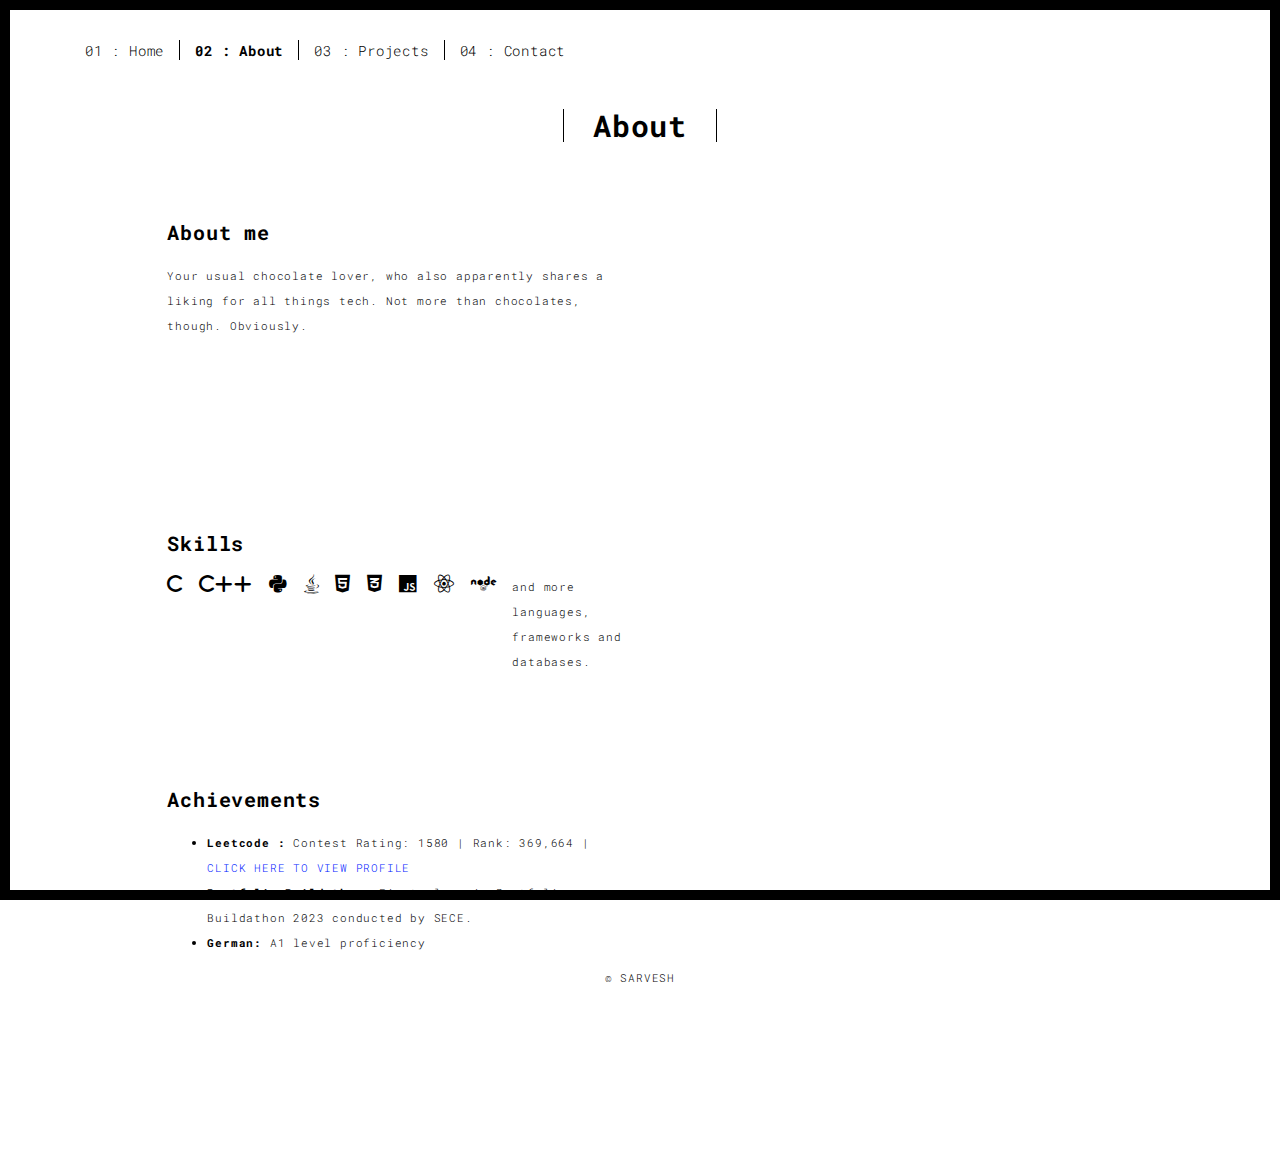
<file: about.html>
<!DOCTYPE html>
<html lang="en">
  <head>
    <meta charset="UTF-8" />
    <meta content="IE=edge" http-equiv="X-UA-Compatible" />
    <meta content="width=device-width,initial-scale=1" name="viewport" />
    <meta name="msapplication-tap-highlight" content="no" />
    <title>Porfolio | About</title>
    <link href="./main.css" rel="stylesheet" />
    <link rel="stylesheet" href="https://cdnjs.cloudflare.com/ajax/libs/font-awesome/6.2.0/css/all.min.css" />
    <link rel="icon" href="./icon.png"/>
  </head>
  <body class="">
    <div id="site-border-left"></div>
    <div id="site-border-right"></div>
    <div id="site-border-top"></div>
    <div id="site-border-bottom"></div>
    <header>
      <nav class="navbar navbar-fixed-top navbar-default">
        <div class="container">
          <button
            type="button"
            class="navbar-toggle collapsed"
            data-toggle="collapse"
            data-target="#navbar-collapse"
            aria-expanded="false"
          >
            <span class="sr-only">Toggle navigation</span>
            <span class="icon-bar"></span>
            <span class="icon-bar"></span>
            <span class="icon-bar"></span>
          </button>
          <div class="collapse navbar-collapse" id="navbar-collapse">
            <ul class="nav navbar-nav">
              <li><a href="./index.html" title="">01 : Home</a></li>
              <li><a href="./about.html" title="">02 : About</a></li>
              <li><a href="./projects.html" title="">03 : Projects</a></li>
              <li><a href="./contact.html" title="">04 : Contact</a></li>
            </ul>
          </div>
        </div>
      </nav>
    </header>
    <div class="section-container">
      <div class="container">
        <div class="row">
          <div class="col-xs-12">
            <div class="section-container-spacer text-center">
              <h1 class="h2">About</h1>
            </div>
            <div class="row">
              <div class="col-md-10 col-md-offset-1">
                <div class="row">
                  <div class="col-xs-12 col-md-6">
                    <h3>About me</h3>
                    <p>
                      Your usual chocolate lover, who also apparently shares a
                      liking for all things tech. Not more than chocolates,
                      though. Obviously.
                    </p>
                  </div>
                </div>
              </div>
            </div>
          </div>
        </div>
      </div>
    </div>
    <div class="section-container">
      <div class="container">
        <div class="row">
          <div class="col-xs-12">
            <div class="row">
              <div class="col-md-10 col-md-offset-1">
                <div class="row">
                  <div class="col-xs-12 col-md-6">
                    <h3>Skills</h3>
                    <div class="skill-icons">
                      <i class="fa-solid fa-c"></i>
                      <i class="fa-solid fa-c">++</i>
                      <i class="fa-brands fa-python"></i>
                      <i class="fa-brands fa-java"></i>
                      <i class="fa-brands fa-html5"></i>
                      <i class="fa-brands fa-css3-alt"></i>
                      <i class="fa-brands fa-js"></i>
                      <i class="fa-brands fa-react"></i>
                      <i class="fa-brands fa-node"></i>
                      <p>and more languages, frameworks and databases.</p>
                    </div>
                  </div>
                </div>
              </div>
            </div>
          </div>
      </div>
    </div>
    <div class="section-container">
      <div class="container">
        <div class="row">
          <div class="col-xs-12">
            <div class="row">
              <div class="col-md-10 col-md-offset-1">
                <div class="row">
                  <div class="col-xs-12 col-md-6">
                    <h3>Achievements</h3>
                    <div class="skill-icons">
                      <ul>
                        <li><b>Leetcode :</b> Contest Rating: 1580 | Rank: 369,664 | <br><a href="https://leetcode.com/u/sarvesh_24_/">CLICK HERE TO VIEW PROFILE</a></li>
                        <li><b>Portfolio Buildathon:</b> First place in Portfolio Buildathon 2023 conducted by SECE.</li>
                        <li><b>German:</b> A1 level proficiency </li>                      
                      </ul>
                    </div>
                  </div>
                </div>
              </div>
            </div>
          </div>
      </div>
    </div>
    <footer class="footer-container text-center">
      <div class="container">
        <div class="row">
          <div class="col-xs-12">
            <p>© SARVESH</p>
          </div>
        </div>
      </div>
    </footer>
    <script>
      document.addEventListener("DOMContentLoaded", function (event) {
        navActivePage();
      });
    </script>
    <script type="text/javascript" src="./main.js"></script>
  </body>
</html>
</file>
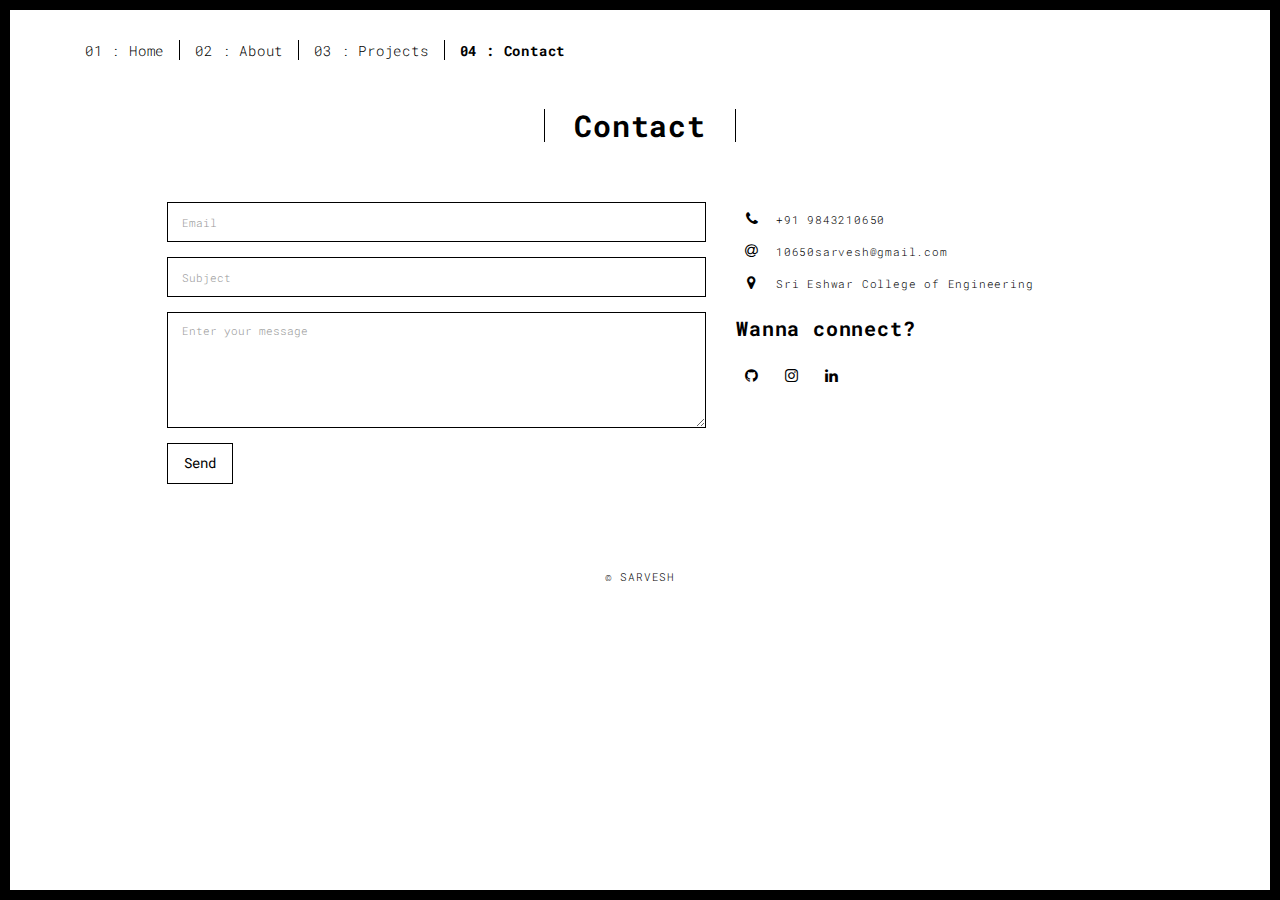
<file: contact.html>
<!DOCTYPE html>
<html lang="en">
  <head>
    <meta charset="UTF-8" />
    <meta content="IE=edge" http-equiv="X-UA-Compatible" />
    <meta content="width=device-width,initial-scale=1" name="viewport" />
    <meta name="msapplication-tap-highlight" content="no" />
    <title>Portfolio | Contact</title>
    <link href="./main.css" rel="stylesheet" />
    <link rel="icon" href="./icon.png"/>
  </head>
  <body class="">
    <div id="site-border-left"></div>
    <div id="site-border-right"></div>
    <div id="site-border-top"></div>
    <div id="site-border-bottom"></div>
    <header>
      <nav class="navbar navbar-fixed-top navbar-default">
        <div class="container">
          <button
            type="button"
            class="navbar-toggle collapsed"
            data-toggle="collapse"
            data-target="#navbar-collapse"
            aria-expanded="false"
          >
            <span class="sr-only">Toggle navigation</span>
            <span class="icon-bar"></span>
            <span class="icon-bar"></span>
            <span class="icon-bar"></span>
          </button>
          <div class="collapse navbar-collapse" id="navbar-collapse">
            <ul class="nav navbar-nav">
              <li><a href="./index.html" title="">01 : Home</a></li>
              <li><a href="./about.html" title="">02 : About</a></li>
              <li><a href="./projects.html" title="">03 : Projects</a></li>
              <li><a href="./contact.html" title="">04 : Contact</a></li>
            </ul>
          </div>
        </div>
      </nav>
    </header>
    <div class="section-container">
      <div class="container">
        <div class="row">
          <div class="col-xs-12">
            <div class="section-container-spacer text-center">
              <h1 class="h2">Contact</h1>
            </div>
            <div class="row">
              <div class="col-md-10 col-md-offset-1">
                <form action="" class="reveal-content">
                  <div class="row">
                    <div class="col-md-7">
                      <div class="form-group">
                        <input
                          type="email"
                          class="form-control"
                          id="email"
                          placeholder="Email"
                        />
                      </div>
                      <div class="form-group">
                        <input
                          type="text"
                          class="form-control"
                          id="subject"
                          placeholder="Subject"
                        />
                      </div>
                      <div class="form-group">
                        <textarea
                          class="form-control"
                          rows="5"
                          placeholder="Enter your message"
                        ></textarea>
                      </div>
                      <button type="submit" class="btn btn-default btn-lg">
                        Send
                      </button>
                    </div>
                    <div class="col-md-5 address-container">
                      <ul class="list-unstyled">
                        <li>
                          <span class="fa-icon">
                            <i class="fa fa-phone" aria-hidden="true"></i>
                          </span>
                          +91 9843210650
                        </li>
                        <li>
                          <span class="fa-icon">
                            <i class="fa fa-at" aria-hidden="true"></i>
                          </span>
                          10650sarvesh@gmail.com
                        </li>
                        <li>
                          <span class="fa-icon">
                            <i
                              class="fa fa fa-map-marker"
                              aria-hidden="true"
                            ></i>
                          </span>
                          Sri Eshwar College of Engineering
                        </li>
                      </ul>
                      <h3>Wanna connect?</h3>
                      <a
                        href="https://github.com/Sarvesh2424"
                        title=""
                        class="fa-icon"
                      >
                        <i class="fa fa-github"></i>
                      </a>
                      <a
                        href="https://www.instagram.com/sarvesh.24_/"
                        title=""
                        class="fa-icon"
                      >
                        <i class="fa fa-instagram"></i>
                      </a>
                      <a
                        href="https://www.linkedin.com/in/sarvesh-p-b09979283/"
                        title=""
                        class="fa-icon"
                      >
                        <i class="fa fa-linkedin"></i>
                      </a>
                    </div>
                  </div>
                </form>
              </div>
            </div>
          </div>
        </div>
      </div>
    </div>
    <footer class="footer-container text-center">
      <div class="container">
        <div class="row">
          <div class="col-xs-12">
            <p>© SARVESH</p>
          </div>
        </div>
      </div>
    </footer>
    <script>
      document.addEventListener("DOMContentLoaded", function (event) {
        navActivePage();
      });
    </script>
    <script type="text/javascript" src="./main.js"></script>
  </body>
</html>
</file>
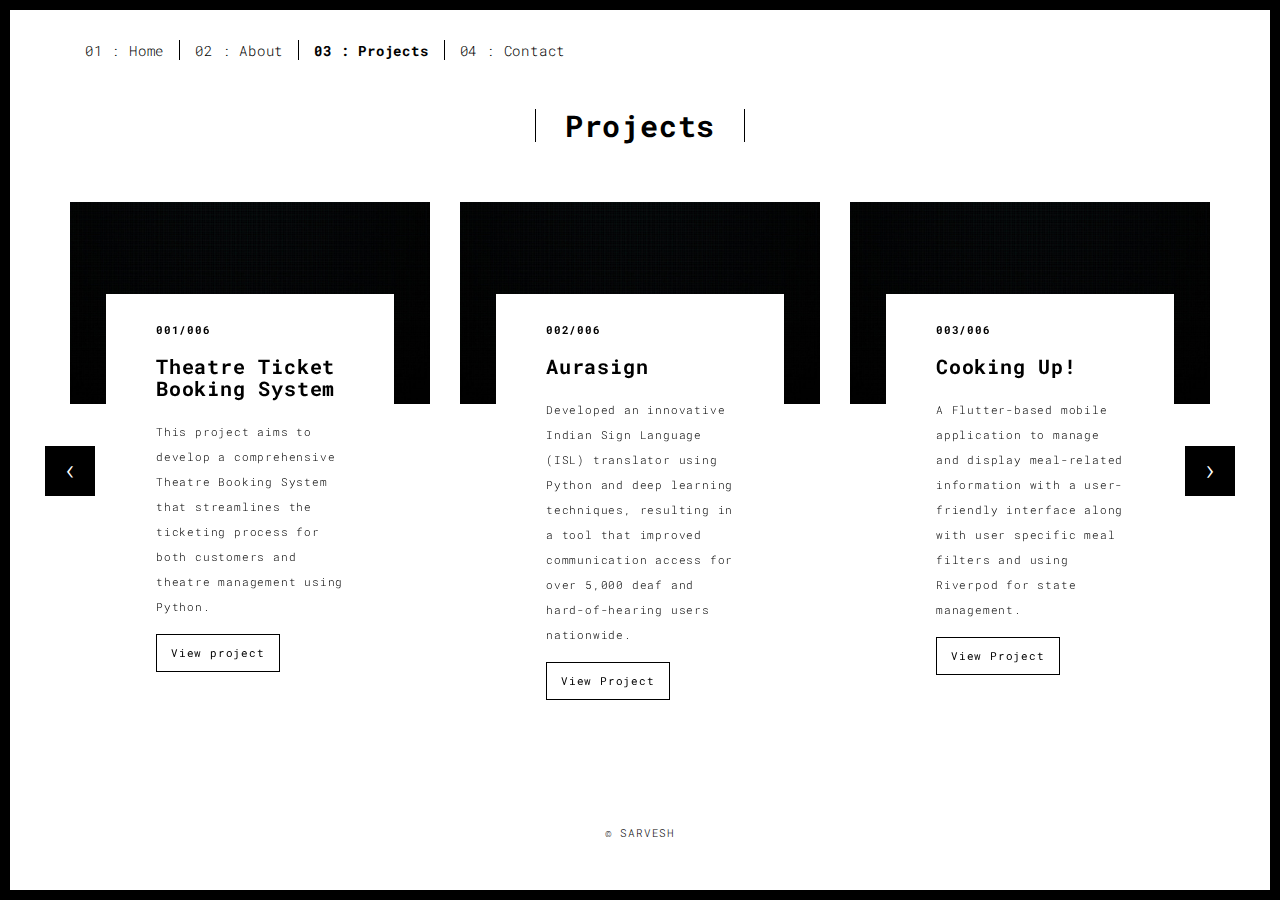
<file: projects.html>
<!DOCTYPE html>
<html lang="en">
  <head>
    <meta charset="UTF-8" />
    <meta content="IE=edge" http-equiv="X-UA-Compatible" />
    <meta content="width=device-width,initial-scale=1" name="viewport" />
    <meta name="msapplication-tap-highlight" content="no" />
    <title>Portfolio | Projects</title>
    <link href="./main.css" rel="stylesheet" />
    <link rel="icon" href="./icon.png"/>
  </head>
  <body class="">
    <div id="site-border-left"></div>
    <div id="site-border-right"></div>
    <div id="site-border-top"></div>
    <div id="site-border-bottom"></div>
    <header>
      <nav class="navbar navbar-fixed-top navbar-default">
        <div class="container">
          <button
            type="button"
            class="navbar-toggle collapsed"
            data-toggle="collapse"
            data-target="#navbar-collapse"
            aria-expanded="false"
          >
            <span class="sr-only">Toggle navigation</span>
            <span class="icon-bar"></span>
            <span class="icon-bar"></span>
            <span class="icon-bar"></span>
          </button>
          <div class="collapse navbar-collapse" id="navbar-collapse">
            <ul class="nav navbar-nav">
              <li><a href="./index.html" title="">01 : Home</a></li>
              <li><a href="./about.html" title="">02 : About</a></li>
              <li><a href="./projects.html" title="">03 : Projects</a></li>
              <li><a href="./contact.html" title="">04 : Contact</a></li>
            </ul>
          </div>
        </div>
      </nav>
    </header>
    <div class="section-container">
      <div class="container">
        <div class="row">
          <div class="col-sm-8 col-sm-offset-2 section-container-spacer">
            <div class="text-center">
              <h1 class="h2">Projects</h1>
            </div>
          </div>
          <div class="col-md-12">
            <div id="myCarousel" class="carousel slide projects-carousel">
              <div class="carousel-inner">
                <div class="item active">
                  <div class="row">
                    <div class="col-sm-4">
                      <img
                        src="./work001-02.jpg"
                        alt=""
                        class="img-responsive"
                      />
                      <div class="card-container card-container-lg">
                        <h4>001/006</h4>
                        <h3>Theatre Ticket Booking System</h3>
                        <p>
                          This project aims to develop a comprehensive Theatre
                          Booking System that streamlines the ticketing process
                          for both customers and theatre management using
                          Python.
                        </p>
                        <a
                          href="https://github.com/Sarvesh2424/Theatre-Ticket-Booking-System"
                          title=""
                          class="btn btn-default"
                          >View project</a
                        >
                      </div>
                    </div>
                    <div class="col-sm-4">
                      <img
                        src="./work001-02.jpg"
                        alt=""
                        class="img-responsive"
                      />
                      <div class="card-container card-container-lg">
                        <h4>002/006</h4>
                        <h3>Aurasign</h3>
                        <p>
                          Developed an innovative Indian Sign Language (ISL)
                          translator using Python and deep learning techniques,
                          resulting in a tool that improved communication access
                          for over 5,000 deaf and hard-of-hearing users
                          nationwide.
                        </p>
                        <a
                          href="https://github.com/samvictordr/VivyOS/tree/main"
                          title=""
                          class="btn btn-default"
                          >View Project</a
                        >
                      </div>
                    </div>
                    <div class="col-sm-4">
                      <img
                        src="./work001-02.jpg"
                        alt=""
                        class="img-responsive"
                      />
                      <div class="card-container card-container-lg">
                        <h4>003/006</h4>
                        <h3>Cooking Up!</h3>
                        <p>
                          A Flutter-based mobile application to manage and
                          display meal-related information with a user-friendly
                          interface along with user specific meal filters and
                          using Riverpod for state management.
                        </p>
                        <a
                          href="https://github.com/Sarvesh2424/Meals-App"
                          title=""
                          class="btn btn-default"
                          >View Project</a
                        >
                      </div>
                    </div>
                  </div>
                </div>
                <div class="item">
                  <div class="row">
                    <div class="col-sm-4">
                      <img
                        src="./work001-02.jpg"
                        alt="Image"
                        class="img-responsive"
                      />
                      <div class="card-container">
                        <h4>004/006</h4>
                        <h3>Gym Membership Management System</h3>
                        <p>
                          A console-based application using Java and MySQL to
                          streamline gym membership operations. Incorporated
                          JDBC for database operations and file handling for
                          data storage, ensuring efficient and organized data
                          management.
                        </p>
                        <a
                          href="https://github.com/Sarvesh2424/Gym-Membership-Management-System"
                          class="btn btn-default"
                          >View Project</a
                        >
                      </div>
                    </div>
                    <div class="col-sm-4">
                      <img
                        src="./work001-02.jpg"
                        alt="Image"
                        class="img-responsive"
                      />
                      <div class="card-container">
                        <h4>005/006</h4>
                        <h3>
                          Hackathon, workshop, and event management portal
                        </h3>
                        <p>
                          Developed a MERN-based platform for ACS Autom
                          Consultancy Services to streamline event management
                          for hackathons, workshops, and internships, supporting
                          students, mentors, and admins.
                        </p>
                        <a href="./work.html" class="btn btn-default"
                          >View Project</a
                        >
                      </div>
                    </div>
                    <div class="col-sm-4">
                      <img
                        src="./work001-02.jpg"
                        alt="Image"
                        class="img-responsive"
                      />
                      <div class="card-container">
                        <h4>006/006</h4>
                        <h3>AdShield</h3>
                        <p>
                          Developed an AI-powered system using Python to
                          detect cyber scams in social media ads using APIs,
                          NLP, computer vision, and machine learning.
                          Implemented real-time alerts and user profiling to
                          enhance online safety and reduce financial losses.
                        </p>
                        <a href="./work.html" class="btn btn-default"
                          >View Project</a
                        >
                      </div>
                    </div>
                  </div>
                </div>
              </div>
              <a
                class="left carousel-control"
                href="#myCarousel"
                data-slide="prev"
                >‹</a
              >
              <a
                class="right carousel-control"
                href="#myCarousel"
                data-slide="next"
                >›</a
              >
            </div>
          </div>
        </div>
      </div>
    </div>
    <footer class="footer-container text-center">
      <div class="container">
        <div class="row">
          <div class="col-xs-12">
            <p>© SARVESH</p>
          </div>
        </div>
      </div>
    </footer>
    <script>
      document.addEventListener("DOMContentLoaded", function (event) {
        navActivePage();
      });
    </script>
    <script type="text/javascript" src="./main.js"></script>
  </body>
</html>
</file>
<file: main.css>
@import url(https://fonts.googleapis.com/css?family=Roboto:900|Roboto+Mono:300,400,700);
@import url(https://maxcdn.bootstrapcdn.com/font-awesome/4.7.0/css/font-awesome.min.css);

html {
  font-family: sans-serif;
  -ms-text-size-adjust: 100%;
  -webkit-text-size-adjust: 100%;
}
body {
  margin: 0;
}
article,
aside,
details,
figcaption,
figure,
footer,
header,
hgroup,
main,
menu,
nav,
section,
summary {
  display: block;
}
audio,
canvas,
progress,
video {
  display: inline-block;
  vertical-align: baseline;
}
audio:not([controls]) {
  display: none;
  height: 0;
}
[hidden],
template {
  display: none;
}
a {
  background-color: transparent;
}
a:active,
a:hover {
  outline: 0;
}
abbr[title] {
  border-bottom: 1px dotted;
}
b,
strong {
  font-weight: 700;
}
dfn {
  font-style: italic;
}
h1 {
  font-size: 2em;
  margin: 0.67em 0;
}
mark {
  background: #ff0;
  color: #000;
}
small {
  font-size: 80%;
}
sub,
sup {
  font-size: 75%;
  line-height: 0;
  position: relative;
  vertical-align: baseline;
}
sup {
  top: -0.5em;
}
sub {
  bottom: -0.25em;
}
img {
  border: 0;
}
svg:not(:root) {
  overflow: hidden;
}
figure {
  margin: 1em 40px;
}
hr {
  box-sizing: content-box;
  height: 0;
}
pre {
  overflow: auto;
}
code,
kbd,
pre,
samp {
  font-family: monospace, monospace;
  font-size: 1em;
}
button,
input,
optgroup,
select,
textarea {
  color: inherit;
  font: inherit;
  margin: 0;
}
button {
  overflow: visible;
}
button,
select {
  text-transform: none;
}
button,
html input[type="button"],
input[type="reset"],
input[type="submit"] {
  -webkit-appearance: button;
  cursor: pointer;
}
button[disabled],
html input[disabled] {
  cursor: default;
}
button::-moz-focus-inner,
input::-moz-focus-inner {
  border: 0;
  padding: 0;
}
input {
  line-height: normal;
}
input[type="checkbox"],
input[type="radio"] {
  box-sizing: border-box;
  padding: 0;
}
input[type="number"]::-webkit-inner-spin-button,
input[type="number"]::-webkit-outer-spin-button {
  height: auto;
}
input[type="search"] {
  -webkit-appearance: textfield;
  box-sizing: content-box;
}
input[type="search"]::-webkit-search-cancel-button,
input[type="search"]::-webkit-search-decoration {
  -webkit-appearance: none;
}
fieldset {
  border: 1px solid silver;
  margin: 0 2px;
  padding: 0.35em 0.625em 0.75em;
}
textarea {
  overflow: auto;
}
optgroup {
  font-weight: 700;
}
table {
  border-collapse: collapse;
  border-spacing: 0;
}
td,
th {
  padding: 0;
}

/*! Source: https://github.com/h5bp/html5-boilerplate/blob/master/src/css/main.css */
@media print {
  *,
  :after,
  :before {
    background: transparent !important;
    color: #000 !important;
    box-shadow: none !important;
    text-shadow: none !important;
  }
  a,
  a:visited {
    text-decoration: underline;
  }
  a[href]:after {
    content: " (" attr(href) ")";
  }
  abbr[title]:after {
    content: " (" attr(title) ")";
  }
  a[href^="#"]:after,
  a[href^="javascript:"]:after {
    content: "";
  }
  blockquote,
  pre {
    border: 1px solid #999;
    page-break-inside: avoid;
  }
  thead {
    display: table-header-group;
  }
  img,
  tr {
    page-break-inside: avoid;
  }
  img {
    max-width: 100% !important;
  }
  h2,
  h3,
  p {
    orphans: 3;
    widows: 3;
  }
  h2,
  h3 {
    page-break-after: avoid;
  }
  .navbar {
    display: none;
  }
  .btn > .caret,
  .dropup > .btn > .caret {
    border-top-color: #000 !important;
  }
  .label {
    border: 1px solid #000;
  }
  .table {
    border-collapse: collapse !important;
  }
  .table td,
  .table th {
    background-color: #fff !important;
  }
  .table-bordered td,
  .table-bordered th {
    border: 1px solid #ddd !important;
  }
}
*,
:after,
:before {
  -webkit-box-sizing: border-box;
  -moz-box-sizing: border-box;
  box-sizing: border-box;
}
html {
  font-size: 10px;
  -webkit-tap-highlight-color: transparent;
}
body {
  font-family: Roboto Mono, Helvetica, Arial, sans-serif;
  font-size: 11px;
  line-height: 1.78;
  color: #000;
  background-color: #fff;
}
button,
input,
select,
textarea {
  font-family: inherit;
  font-size: inherit;
  line-height: inherit;
}
a {
  color: #001aff;
  text-decoration: none;
}
a:focus,
a:hover {
  color: #0012b3;
  text-decoration: underline;
}
a:focus {
  outline: 5px auto -webkit-focus-ring-color;
  outline-offset: -2px;
}
figure {
  margin: 0;
}
img {
  vertical-align: middle;
}
.img-responsive {
  display: block;
  max-width: 100%;
  height: auto;
}
.img-rounded {
  border-radius: 0;
}
.img-thumbnail {
  padding: 4px;
  line-height: 1.78;
  background-color: #fff;
  border: 1px solid #ddd;
  border-radius: 0;
  -webkit-transition: all 0.2s ease-in-out;
  -o-transition: all 0.2s ease-in-out;
  transition: all 0.2s ease-in-out;
  display: inline-block;
  max-width: 100%;
  height: auto;
}
.img-circle {
  border-radius: 50%;
}
hr {
  margin-top: 19px;
  margin-bottom: 19px;
  border: 0;
  border-top: 1px solid #eee;
}
.sr-only {
  position: absolute;
  width: 1px;
  height: 1px;
  margin: -1px;
  padding: 0;
  overflow: hidden;
  clip: rect(0, 0, 0, 0);
  border: 0;
}
.sr-only-focusable:active,
.sr-only-focusable:focus {
  position: static;
  width: auto;
  height: auto;
  margin: 0;
  overflow: visible;
  clip: auto;
}
[role="button"] {
  cursor: pointer;
}
.h1,
.h2,
.h3,
.h4,
.h5,
.h6,
h1,
h2,
h3,
h4,
h5,
h6 {
  font-family: Roboto Mono, Helvetica, Arial, sans-serif;
  font-weight: 700;
  line-height: 1.1;
  color: #000;
}
.h1 .small,
.h1 small,
.h2 .small,
.h2 small,
.h3 .small,
.h3 small,
.h4 .small,
.h4 small,
.h5 .small,
.h5 small,
.h6 .small,
.h6 small,
h1 .small,
h1 small,
h2 .small,
h2 small,
h3 .small,
h3 small,
h4 .small,
h4 small,
h5 .small,
h5 small,
h6 .small,
h6 small {
  font-weight: 400;
  line-height: 1;
  color: #777;
}
.h1,
.h2,
.h3,
h1,
h2,
h3 {
  margin-top: 19px;
  margin-bottom: 9.5px;
}
.h1 .small,
.h1 small,
.h2 .small,
.h2 small,
.h3 .small,
.h3 small,
h1 .small,
h1 small,
h2 .small,
h2 small,
h3 .small,
h3 small {
  font-size: 65%;
}
.h4,
.h5,
.h6,
h4,
h5,
h6 {
  margin-top: 9.5px;
  margin-bottom: 9.5px;
}
.h4 .small,
.h4 small,
.h5 .small,
.h5 small,
.h6 .small,
.h6 small,
h4 .small,
h4 small,
h5 .small,
h5 small,
h6 .small,
h6 small {
  font-size: 75%;
}
.h1,
h1 {
  font-size: 70px;
}
.h2,
h2 {
  font-size: 30px;
}
.h3,
h3 {
  font-size: 20px;
}
.h4,
.h5,
h4,
h5 {
  font-size: 11px;
}
.h6,
h6 {
  font-size: 10px;
}
p {
  margin: 0 0 9.5px;
}
.lead {
  margin-bottom: 19px;
  font-size: 12px;
  font-weight: 300;
  line-height: 1.4;
}
@media (min-width: 768px) {
  .lead {
    font-size: 16.5px;
  }
}
.small,
small {
  font-size: 90%;
}
.mark,
mark {
  background-color: #fcf8e3;
  padding: 0.2em;
}
.text-left {
  text-align: left;
}
.text-right {
  text-align: right;
}
.text-center {
  text-align: center;
}
.text-justify {
  text-align: justify;
}
.text-nowrap {
  white-space: nowrap;
}
.text-lowercase {
  text-transform: lowercase;
}
.initialism,
.text-uppercase {
  text-transform: uppercase;
}
.text-capitalize {
  text-transform: capitalize;
}
.text-muted {
  color: #777;
}
.text-primary {
  color: #001aff;
}
a.text-primary:focus,
a.text-primary:hover {
  color: #0015cc;
}
.text-success {
  color: #fff;
}
a.text-success:focus,
a.text-success:hover {
  color: #e6e6e6;
}
.text-info {
  color: #31708f;
}
a.text-info:focus,
a.text-info:hover {
  color: #245269;
}
.text-warning {
  color: #8a6d3b;
}
a.text-warning:focus,
a.text-warning:hover {
  color: #66512c;
}
.text-danger {
  color: #fff;
}
a.text-danger:focus,
a.text-danger:hover {
  color: #e6e6e6;
}
.bg-primary {
  color: #fff;
  background-color: #001aff;
}
a.bg-primary:focus,
a.bg-primary:hover {
  background-color: #0015cc;
}
.bg-success,
a.bg-success:focus,
a.bg-success:hover {
  background-color: #000;
}
.bg-info {
  background-color: #d9edf7;
}
a.bg-info:focus,
a.bg-info:hover {
  background-color: #afd9ee;
}
.bg-warning {
  background-color: #fcf8e3;
}
a.bg-warning:focus,
a.bg-warning:hover {
  background-color: #f7ecb5;
}
.bg-danger {
  background-color: red;
}
a.bg-danger:focus,
a.bg-danger:hover {
  background-color: #c00;
}
.page-header {
  padding-bottom: 8.5px;
  margin: 38px 0 19px;
  border-bottom: 1px solid #eee;
}
ol,
ul {
  margin-top: 0;
  margin-bottom: 9.5px;
}
ol ol,
ol ul,
ul ol,
ul ul {
  margin-bottom: 0;
}
.list-inline,
.list-unstyled {
  padding-left: 0;
  list-style: none;
}
.list-inline {
  margin-left: -5px;
}
.list-inline > li {
  display: inline-block;
  padding-left: 5px;
  padding-right: 5px;
}
dl {
  margin-top: 0;
  margin-bottom: 19px;
}
dd,
dt {
  line-height: 1.78;
}
dt {
  font-weight: 700;
}
dd {
  margin-left: 0;
}
.dl-horizontal dd:after,
.dl-horizontal dd:before {
  content: " ";
  display: table;
}
.dl-horizontal dd:after {
  clear: both;
}
@media (min-width: 768px) {
  .dl-horizontal dt {
    float: left;
    width: 160px;
    clear: left;
    text-align: right;
    overflow: hidden;
    text-overflow: ellipsis;
    white-space: nowrap;
  }
  .dl-horizontal dd {
    margin-left: 180px;
  }
}
abbr[data-original-title],
abbr[title] {
  cursor: help;
  border-bottom: 1px dotted #777;
}
.initialism {
  font-size: 90%;
}
blockquote {
  padding: 9.5px 19px;
  margin: 0 0 19px;
  font-size: 13.75px;
  border-left: 5px solid #eee;
}
blockquote ol:last-child,
blockquote p:last-child,
blockquote ul:last-child {
  margin-bottom: 0;
}
blockquote .small,
blockquote footer,
blockquote small {
  display: block;
  font-size: 80%;
  line-height: 1.78;
  color: #777;
}
blockquote .small:before,
blockquote footer:before,
blockquote small:before {
  content: "\2014   \A0";
}
.blockquote-reverse,
blockquote.pull-right {
  padding-right: 15px;
  padding-left: 0;
  border-right: 5px solid #eee;
  border-left: 0;
  text-align: right;
}
.blockquote-reverse .small:before,
.blockquote-reverse footer:before,
.blockquote-reverse small:before,
blockquote.pull-right .small:before,
blockquote.pull-right footer:before,
blockquote.pull-right small:before {
  content: "";
}
.blockquote-reverse .small:after,
.blockquote-reverse footer:after,
.blockquote-reverse small:after,
blockquote.pull-right .small:after,
blockquote.pull-right footer:after,
blockquote.pull-right small:after {
  content: "\A0   \2014";
}
address {
  margin-bottom: 19px;
  font-style: normal;
  line-height: 1.78;
}
code,
kbd,
pre,
samp {
  font-family: Menlo, Monaco, Consolas, Courier New, monospace;
}
code {
  color: #c7254e;
  background-color: #f9f2f4;
}
code,
kbd {
  padding: 2px 4px;
  font-size: 90%;
  border-radius: 0;
}
kbd {
  color: #fff;
  background-color: #333;
  box-shadow: inset 0 -1px 0 rgba(0, 0, 0, 0.25);
}
kbd kbd {
  padding: 0;
  font-size: 100%;
  font-weight: 700;
  box-shadow: none;
}
pre {
  display: block;
  padding: 9px;
  margin: 0 0 9.5px;
  font-size: 10px;
  line-height: 1.78;
  word-break: break-all;
  word-wrap: break-word;
  color: #333;
  background-color: #f5f5f5;
  border: 1px solid #ccc;
  border-radius: 0;
}
pre code {
  padding: 0;
  font-size: inherit;
  color: inherit;
  white-space: pre-wrap;
  background-color: transparent;
  border-radius: 0;
}
.pre-scrollable {
  max-height: 340px;
  overflow-y: scroll;
}
.container {
  margin-right: auto;
  margin-left: auto;
  padding-left: 15px;
  padding-right: 15px;
}
.container:after,
.container:before {
  content: " ";
  display: table;
}
.container:after {
  clear: both;
}
@media (min-width: 768px) {
  .container {
    width: 750px;
  }
}
@media (min-width: 992px) {
  .container {
    width: 970px;
  }
}
@media (min-width: 1200px) {
  .container {
    width: 1170px;
  }
}
.container-fluid {
  margin-right: auto;
  margin-left: auto;
  padding-left: 15px;
  padding-right: 15px;
}
.container-fluid:after,
.container-fluid:before {
  content: " ";
  display: table;
}
.container-fluid:after {
  clear: both;
}
.row {
  margin-left: -15px;
  margin-right: -15px;
}
.row:after,
.row:before {
  content: " ";
  display: table;
}
.row:after {
  clear: both;
}
.col-lg-1,
.col-lg-2,
.col-lg-3,
.col-lg-4,
.col-lg-5,
.col-lg-6,
.col-lg-7,
.col-lg-8,
.col-lg-9,
.col-lg-10,
.col-lg-11,
.col-lg-12,
.col-md-1,
.col-md-2,
.col-md-3,
.col-md-4,
.col-md-5,
.col-md-6,
.col-md-7,
.col-md-8,
.col-md-9,
.col-md-10,
.col-md-11,
.col-md-12,
.col-sm-1,
.col-sm-2,
.col-sm-3,
.col-sm-4,
.col-sm-5,
.col-sm-6,
.col-sm-7,
.col-sm-8,
.col-sm-9,
.col-sm-10,
.col-sm-11,
.col-sm-12,
.col-xs-1,
.col-xs-2,
.col-xs-3,
.col-xs-4,
.col-xs-5,
.col-xs-6,
.col-xs-7,
.col-xs-8,
.col-xs-9,
.col-xs-10,
.col-xs-11,
.col-xs-12 {
  position: relative;
  min-height: 1px;
  padding-left: 15px;
  padding-right: 15px;
}
.col-xs-1,
.col-xs-2,
.col-xs-3,
.col-xs-4,
.col-xs-5,
.col-xs-6,
.col-xs-7,
.col-xs-8,
.col-xs-9,
.col-xs-10,
.col-xs-11,
.col-xs-12 {
  float: left;
}
.col-xs-1 {
  width: 8.33333%;
}
.col-xs-2 {
  width: 16.66667%;
}
.col-xs-3 {
  width: 25%;
}
.col-xs-4 {
  width: 33.33333%;
}
.col-xs-5 {
  width: 41.66667%;
}
.col-xs-6 {
  width: 50%;
}
.col-xs-7 {
  width: 58.33333%;
}
.col-xs-8 {
  width: 66.66667%;
}
.col-xs-9 {
  width: 75%;
}
.col-xs-10 {
  width: 83.33333%;
}
.col-xs-11 {
  width: 91.66667%;
}
.col-xs-12 {
  width: 100%;
}
.col-xs-pull-0 {
  right: auto;
}
.col-xs-pull-1 {
  right: 8.33333%;
}
.col-xs-pull-2 {
  right: 16.66667%;
}
.col-xs-pull-3 {
  right: 25%;
}
.col-xs-pull-4 {
  right: 33.33333%;
}
.col-xs-pull-5 {
  right: 41.66667%;
}
.col-xs-pull-6 {
  right: 50%;
}
.col-xs-pull-7 {
  right: 58.33333%;
}
.col-xs-pull-8 {
  right: 66.66667%;
}
.col-xs-pull-9 {
  right: 75%;
}
.col-xs-pull-10 {
  right: 83.33333%;
}
.col-xs-pull-11 {
  right: 91.66667%;
}
.col-xs-pull-12 {
  right: 100%;
}
.col-xs-push-0 {
  left: auto;
}
.col-xs-push-1 {
  left: 8.33333%;
}
.col-xs-push-2 {
  left: 16.66667%;
}
.col-xs-push-3 {
  left: 25%;
}
.col-xs-push-4 {
  left: 33.33333%;
}
.col-xs-push-5 {
  left: 41.66667%;
}
.col-xs-push-6 {
  left: 50%;
}
.col-xs-push-7 {
  left: 58.33333%;
}
.col-xs-push-8 {
  left: 66.66667%;
}
.col-xs-push-9 {
  left: 75%;
}
.col-xs-push-10 {
  left: 83.33333%;
}
.col-xs-push-11 {
  left: 91.66667%;
}
.col-xs-push-12 {
  left: 100%;
}
.col-xs-offset-0 {
  margin-left: 0;
}
.col-xs-offset-1 {
  margin-left: 8.33333%;
}
.col-xs-offset-2 {
  margin-left: 16.66667%;
}
.col-xs-offset-3 {
  margin-left: 25%;
}
.col-xs-offset-4 {
  margin-left: 33.33333%;
}
.col-xs-offset-5 {
  margin-left: 41.66667%;
}
.col-xs-offset-6 {
  margin-left: 50%;
}
.col-xs-offset-7 {
  margin-left: 58.33333%;
}
.col-xs-offset-8 {
  margin-left: 66.66667%;
}
.col-xs-offset-9 {
  margin-left: 75%;
}
.col-xs-offset-10 {
  margin-left: 83.33333%;
}
.col-xs-offset-11 {
  margin-left: 91.66667%;
}
.col-xs-offset-12 {
  margin-left: 100%;
}
@media (min-width: 768px) {
  .col-sm-1,
  .col-sm-2,
  .col-sm-3,
  .col-sm-4,
  .col-sm-5,
  .col-sm-6,
  .col-sm-7,
  .col-sm-8,
  .col-sm-9,
  .col-sm-10,
  .col-sm-11,
  .col-sm-12 {
    float: left;
  }
  .col-sm-1 {
    width: 8.33333%;
  }
  .col-sm-2 {
    width: 16.66667%;
  }
  .col-sm-3 {
    width: 25%;
  }
  .col-sm-4 {
    width: 33.33333%;
  }
  .col-sm-5 {
    width: 41.66667%;
  }
  .col-sm-6 {
    width: 50%;
  }
  .col-sm-7 {
    width: 58.33333%;
  }
  .col-sm-8 {
    width: 66.66667%;
  }
  .col-sm-9 {
    width: 75%;
  }
  .col-sm-10 {
    width: 83.33333%;
  }
  .col-sm-11 {
    width: 91.66667%;
  }
  .col-sm-12 {
    width: 100%;
  }
  .col-sm-pull-0 {
    right: auto;
  }
  .col-sm-pull-1 {
    right: 8.33333%;
  }
  .col-sm-pull-2 {
    right: 16.66667%;
  }
  .col-sm-pull-3 {
    right: 25%;
  }
  .col-sm-pull-4 {
    right: 33.33333%;
  }
  .col-sm-pull-5 {
    right: 41.66667%;
  }
  .col-sm-pull-6 {
    right: 50%;
  }
  .col-sm-pull-7 {
    right: 58.33333%;
  }
  .col-sm-pull-8 {
    right: 66.66667%;
  }
  .col-sm-pull-9 {
    right: 75%;
  }
  .col-sm-pull-10 {
    right: 83.33333%;
  }
  .col-sm-pull-11 {
    right: 91.66667%;
  }
  .col-sm-pull-12 {
    right: 100%;
  }
  .col-sm-push-0 {
    left: auto;
  }
  .col-sm-push-1 {
    left: 8.33333%;
  }
  .col-sm-push-2 {
    left: 16.66667%;
  }
  .col-sm-push-3 {
    left: 25%;
  }
  .col-sm-push-4 {
    left: 33.33333%;
  }
  .col-sm-push-5 {
    left: 41.66667%;
  }
  .col-sm-push-6 {
    left: 50%;
  }
  .col-sm-push-7 {
    left: 58.33333%;
  }
  .col-sm-push-8 {
    left: 66.66667%;
  }
  .col-sm-push-9 {
    left: 75%;
  }
  .col-sm-push-10 {
    left: 83.33333%;
  }
  .col-sm-push-11 {
    left: 91.66667%;
  }
  .col-sm-push-12 {
    left: 100%;
  }
  .col-sm-offset-0 {
    margin-left: 0;
  }
  .col-sm-offset-1 {
    margin-left: 8.33333%;
  }
  .col-sm-offset-2 {
    margin-left: 16.66667%;
  }
  .col-sm-offset-3 {
    margin-left: 25%;
  }
  .col-sm-offset-4 {
    margin-left: 33.33333%;
  }
  .col-sm-offset-5 {
    margin-left: 41.66667%;
  }
  .col-sm-offset-6 {
    margin-left: 50%;
  }
  .col-sm-offset-7 {
    margin-left: 58.33333%;
  }
  .col-sm-offset-8 {
    margin-left: 66.66667%;
  }
  .col-sm-offset-9 {
    margin-left: 75%;
  }
  .col-sm-offset-10 {
    margin-left: 83.33333%;
  }
  .col-sm-offset-11 {
    margin-left: 91.66667%;
  }
  .col-sm-offset-12 {
    margin-left: 100%;
  }
}
@media (min-width: 992px) {
  .col-md-1,
  .col-md-2,
  .col-md-3,
  .col-md-4,
  .col-md-5,
  .col-md-6,
  .col-md-7,
  .col-md-8,
  .col-md-9,
  .col-md-10,
  .col-md-11,
  .col-md-12 {
    float: left;
  }
  .col-md-1 {
    width: 8.33333%;
  }
  .col-md-2 {
    width: 16.66667%;
  }
  .col-md-3 {
    width: 25%;
  }
  .col-md-4 {
    width: 33.33333%;
  }
  .col-md-5 {
    width: 41.66667%;
  }
  .col-md-6 {
    width: 50%;
  }
  .col-md-7 {
    width: 58.33333%;
  }
  .col-md-8 {
    width: 66.66667%;
  }
  .col-md-9 {
    width: 75%;
  }
  .col-md-10 {
    width: 83.33333%;
  }
  .col-md-11 {
    width: 91.66667%;
  }
  .col-md-12 {
    width: 100%;
  }
  .col-md-pull-0 {
    right: auto;
  }
  .col-md-pull-1 {
    right: 8.33333%;
  }
  .col-md-pull-2 {
    right: 16.66667%;
  }
  .col-md-pull-3 {
    right: 25%;
  }
  .col-md-pull-4 {
    right: 33.33333%;
  }
  .col-md-pull-5 {
    right: 41.66667%;
  }
  .col-md-pull-6 {
    right: 50%;
  }
  .col-md-pull-7 {
    right: 58.33333%;
  }
  .col-md-pull-8 {
    right: 66.66667%;
  }
  .col-md-pull-9 {
    right: 75%;
  }
  .col-md-pull-10 {
    right: 83.33333%;
  }
  .col-md-pull-11 {
    right: 91.66667%;
  }
  .col-md-pull-12 {
    right: 100%;
  }
  .col-md-push-0 {
    left: auto;
  }
  .col-md-push-1 {
    left: 8.33333%;
  }
  .col-md-push-2 {
    left: 16.66667%;
  }
  .col-md-push-3 {
    left: 25%;
  }
  .col-md-push-4 {
    left: 33.33333%;
  }
  .col-md-push-5 {
    left: 41.66667%;
  }
  .col-md-push-6 {
    left: 50%;
  }
  .col-md-push-7 {
    left: 58.33333%;
  }
  .col-md-push-8 {
    left: 66.66667%;
  }
  .col-md-push-9 {
    left: 75%;
  }
  .col-md-push-10 {
    left: 83.33333%;
  }
  .col-md-push-11 {
    left: 91.66667%;
  }
  .col-md-push-12 {
    left: 100%;
  }
  .col-md-offset-0 {
    margin-left: 0;
  }
  .col-md-offset-1 {
    margin-left: 8.33333%;
  }
  .col-md-offset-2 {
    margin-left: 16.66667%;
  }
  .col-md-offset-3 {
    margin-left: 25%;
  }
  .col-md-offset-4 {
    margin-left: 33.33333%;
  }
  .col-md-offset-5 {
    margin-left: 41.66667%;
  }
  .col-md-offset-6 {
    margin-left: 50%;
  }
  .col-md-offset-7 {
    margin-left: 58.33333%;
  }
  .col-md-offset-8 {
    margin-left: 66.66667%;
  }
  .col-md-offset-9 {
    margin-left: 75%;
  }
  .col-md-offset-10 {
    margin-left: 83.33333%;
  }
  .col-md-offset-11 {
    margin-left: 91.66667%;
  }
  .col-md-offset-12 {
    margin-left: 100%;
  }
}
@media (min-width: 1200px) {
  .col-lg-1,
  .col-lg-2,
  .col-lg-3,
  .col-lg-4,
  .col-lg-5,
  .col-lg-6,
  .col-lg-7,
  .col-lg-8,
  .col-lg-9,
  .col-lg-10,
  .col-lg-11,
  .col-lg-12 {
    float: left;
  }
  .col-lg-1 {
    width: 8.33333%;
  }
  .col-lg-2 {
    width: 16.66667%;
  }
  .col-lg-3 {
    width: 25%;
  }
  .col-lg-4 {
    width: 33.33333%;
  }
  .col-lg-5 {
    width: 41.66667%;
  }
  .col-lg-6 {
    width: 50%;
  }
  .col-lg-7 {
    width: 58.33333%;
  }
  .col-lg-8 {
    width: 66.66667%;
  }
  .col-lg-9 {
    width: 75%;
  }
  .col-lg-10 {
    width: 83.33333%;
  }
  .col-lg-11 {
    width: 91.66667%;
  }
  .col-lg-12 {
    width: 100%;
  }
  .col-lg-pull-0 {
    right: auto;
  }
  .col-lg-pull-1 {
    right: 8.33333%;
  }
  .col-lg-pull-2 {
    right: 16.66667%;
  }
  .col-lg-pull-3 {
    right: 25%;
  }
  .col-lg-pull-4 {
    right: 33.33333%;
  }
  .col-lg-pull-5 {
    right: 41.66667%;
  }
  .col-lg-pull-6 {
    right: 50%;
  }
  .col-lg-pull-7 {
    right: 58.33333%;
  }
  .col-lg-pull-8 {
    right: 66.66667%;
  }
  .col-lg-pull-9 {
    right: 75%;
  }
  .col-lg-pull-10 {
    right: 83.33333%;
  }
  .col-lg-pull-11 {
    right: 91.66667%;
  }
  .col-lg-pull-12 {
    right: 100%;
  }
  .col-lg-push-0 {
    left: auto;
  }
  .col-lg-push-1 {
    left: 8.33333%;
  }
  .col-lg-push-2 {
    left: 16.66667%;
  }
  .col-lg-push-3 {
    left: 25%;
  }
  .col-lg-push-4 {
    left: 33.33333%;
  }
  .col-lg-push-5 {
    left: 41.66667%;
  }
  .col-lg-push-6 {
    left: 50%;
  }
  .col-lg-push-7 {
    left: 58.33333%;
  }
  .col-lg-push-8 {
    left: 66.66667%;
  }
  .col-lg-push-9 {
    left: 75%;
  }
  .col-lg-push-10 {
    left: 83.33333%;
  }
  .col-lg-push-11 {
    left: 91.66667%;
  }
  .col-lg-push-12 {
    left: 100%;
  }
  .col-lg-offset-0 {
    margin-left: 0;
  }
  .col-lg-offset-1 {
    margin-left: 8.33333%;
  }
  .col-lg-offset-2 {
    margin-left: 16.66667%;
  }
  .col-lg-offset-3 {
    margin-left: 25%;
  }
  .col-lg-offset-4 {
    margin-left: 33.33333%;
  }
  .col-lg-offset-5 {
    margin-left: 41.66667%;
  }
  .col-lg-offset-6 {
    margin-left: 50%;
  }
  .col-lg-offset-7 {
    margin-left: 58.33333%;
  }
  .col-lg-offset-8 {
    margin-left: 66.66667%;
  }
  .col-lg-offset-9 {
    margin-left: 75%;
  }
  .col-lg-offset-10 {
    margin-left: 83.33333%;
  }
  .col-lg-offset-11 {
    margin-left: 91.66667%;
  }
  .col-lg-offset-12 {
    margin-left: 100%;
  }
}
table {
  background-color: transparent;
}
caption {
  padding-top: 8px;
  padding-bottom: 8px;
  color: #777;
}
caption,
th {
  text-align: left;
}
.table {
  width: 100%;
  max-width: 100%;
  margin-bottom: 19px;
}
.table > tbody > tr > td,
.table > tbody > tr > th,
.table > tfoot > tr > td,
.table > tfoot > tr > th,
.table > thead > tr > td,
.table > thead > tr > th {
  padding: 8px;
  line-height: 1.78;
  vertical-align: top;
  border-top: 1px solid #ddd;
}
.table > thead > tr > th {
  vertical-align: bottom;
  border-bottom: 2px solid #ddd;
}
.table > caption + thead > tr:first-child > td,
.table > caption + thead > tr:first-child > th,
.table > colgroup + thead > tr:first-child > td,
.table > colgroup + thead > tr:first-child > th,
.table > thead:first-child > tr:first-child > td,
.table > thead:first-child > tr:first-child > th {
  border-top: 0;
}
.table > tbody + tbody {
  border-top: 2px solid #ddd;
}
.table .table {
  background-color: #fff;
}
.table-condensed > tbody > tr > td,
.table-condensed > tbody > tr > th,
.table-condensed > tfoot > tr > td,
.table-condensed > tfoot > tr > th,
.table-condensed > thead > tr > td,
.table-condensed > thead > tr > th {
  padding: 5px;
}
.table-bordered,
.table-bordered > tbody > tr > td,
.table-bordered > tbody > tr > th,
.table-bordered > tfoot > tr > td,
.table-bordered > tfoot > tr > th,
.table-bordered > thead > tr > td,
.table-bordered > thead > tr > th {
  border: 1px solid #ddd;
}
.table-bordered > thead > tr > td,
.table-bordered > thead > tr > th {
  border-bottom-width: 2px;
}
.table-striped > tbody > tr:nth-of-type(odd) {
  background-color: #f9f9f9;
}
.table-hover > tbody > tr:hover {
  background-color: #f5f5f5;
}
table col[class*="col-"] {
  position: static;
  float: none;
  display: table-column;
}
table td[class*="col-"],
table th[class*="col-"] {
  position: static;
  float: none;
  display: table-cell;
}
.table > tbody > tr.active > td,
.table > tbody > tr.active > th,
.table > tbody > tr > td.active,
.table > tbody > tr > th.active,
.table > tfoot > tr.active > td,
.table > tfoot > tr.active > th,
.table > tfoot > tr > td.active,
.table > tfoot > tr > th.active,
.table > thead > tr.active > td,
.table > thead > tr.active > th,
.table > thead > tr > td.active,
.table > thead > tr > th.active {
  background-color: #f5f5f5;
}
.table-hover > tbody > tr.active:hover > td,
.table-hover > tbody > tr.active:hover > th,
.table-hover > tbody > tr:hover > .active,
.table-hover > tbody > tr > td.active:hover,
.table-hover > tbody > tr > th.active:hover {
  background-color: #e8e8e8;
}
.table-hover > tbody > tr.success:hover > td,
.table-hover > tbody > tr.success:hover > th,
.table-hover > tbody > tr:hover > .success,
.table-hover > tbody > tr > td.success:hover,
.table-hover > tbody > tr > th.success:hover,
.table > tbody > tr.success > td,
.table > tbody > tr.success > th,
.table > tbody > tr > td.success,
.table > tbody > tr > th.success,
.table > tfoot > tr.success > td,
.table > tfoot > tr.success > th,
.table > tfoot > tr > td.success,
.table > tfoot > tr > th.success,
.table > thead > tr.success > td,
.table > thead > tr.success > th,
.table > thead > tr > td.success,
.table > thead > tr > th.success {
  background-color: #000;
}
.table > tbody > tr.info > td,
.table > tbody > tr.info > th,
.table > tbody > tr > td.info,
.table > tbody > tr > th.info,
.table > tfoot > tr.info > td,
.table > tfoot > tr.info > th,
.table > tfoot > tr > td.info,
.table > tfoot > tr > th.info,
.table > thead > tr.info > td,
.table > thead > tr.info > th,
.table > thead > tr > td.info,
.table > thead > tr > th.info {
  background-color: #d9edf7;
}
.table-hover > tbody > tr.info:hover > td,
.table-hover > tbody > tr.info:hover > th,
.table-hover > tbody > tr:hover > .info,
.table-hover > tbody > tr > td.info:hover,
.table-hover > tbody > tr > th.info:hover {
  background-color: #c4e3f3;
}
.table > tbody > tr.warning > td,
.table > tbody > tr.warning > th,
.table > tbody > tr > td.warning,
.table > tbody > tr > th.warning,
.table > tfoot > tr.warning > td,
.table > tfoot > tr.warning > th,
.table > tfoot > tr > td.warning,
.table > tfoot > tr > th.warning,
.table > thead > tr.warning > td,
.table > thead > tr.warning > th,
.table > thead > tr > td.warning,
.table > thead > tr > th.warning {
  background-color: #fcf8e3;
}
.table-hover > tbody > tr.warning:hover > td,
.table-hover > tbody > tr.warning:hover > th,
.table-hover > tbody > tr:hover > .warning,
.table-hover > tbody > tr > td.warning:hover,
.table-hover > tbody > tr > th.warning:hover {
  background-color: #faf2cc;
}
.table > tbody > tr.danger > td,
.table > tbody > tr.danger > th,
.table > tbody > tr > td.danger,
.table > tbody > tr > th.danger,
.table > tfoot > tr.danger > td,
.table > tfoot > tr.danger > th,
.table > tfoot > tr > td.danger,
.table > tfoot > tr > th.danger,
.table > thead > tr.danger > td,
.table > thead > tr.danger > th,
.table > thead > tr > td.danger,
.table > thead > tr > th.danger {
  background-color: red;
}
.table-hover > tbody > tr.danger:hover > td,
.table-hover > tbody > tr.danger:hover > th,
.table-hover > tbody > tr:hover > .danger,
.table-hover > tbody > tr > td.danger:hover,
.table-hover > tbody > tr > th.danger:hover {
  background-color: #e60000;
}
.table-responsive {
  overflow-x: auto;
  min-height: 0.01%;
}
@media screen and (max-width: 767px) {
  .table-responsive {
    width: 100%;
    margin-bottom: 14.25px;
    overflow-y: hidden;
    -ms-overflow-style: -ms-autohiding-scrollbar;
    border: 1px solid #ddd;
  }
  .table-responsive > .table {
    margin-bottom: 0;
  }
  .table-responsive > .table > tbody > tr > td,
  .table-responsive > .table > tbody > tr > th,
  .table-responsive > .table > tfoot > tr > td,
  .table-responsive > .table > tfoot > tr > th,
  .table-responsive > .table > thead > tr > td,
  .table-responsive > .table > thead > tr > th {
    white-space: nowrap;
  }
  .table-responsive > .table-bordered {
    border: 0;
  }
  .table-responsive > .table-bordered > tbody > tr > td:first-child,
  .table-responsive > .table-bordered > tbody > tr > th:first-child,
  .table-responsive > .table-bordered > tfoot > tr > td:first-child,
  .table-responsive > .table-bordered > tfoot > tr > th:first-child,
  .table-responsive > .table-bordered > thead > tr > td:first-child,
  .table-responsive > .table-bordered > thead > tr > th:first-child {
    border-left: 0;
  }
  .table-responsive > .table-bordered > tbody > tr > td:last-child,
  .table-responsive > .table-bordered > tbody > tr > th:last-child,
  .table-responsive > .table-bordered > tfoot > tr > td:last-child,
  .table-responsive > .table-bordered > tfoot > tr > th:last-child,
  .table-responsive > .table-bordered > thead > tr > td:last-child,
  .table-responsive > .table-bordered > thead > tr > th:last-child {
    border-right: 0;
  }
  .table-responsive > .table-bordered > tbody > tr:last-child > td,
  .table-responsive > .table-bordered > tbody > tr:last-child > th,
  .table-responsive > .table-bordered > tfoot > tr:last-child > td,
  .table-responsive > .table-bordered > tfoot > tr:last-child > th {
    border-bottom: 0;
  }
}
fieldset {
  margin: 0;
  min-width: 0;
}
fieldset,
legend {
  padding: 0;
  border: 0;
}
legend {
  display: block;
  width: 100%;
  margin-bottom: 19px;
  font-size: 16.5px;
  line-height: inherit;
  color: #333;
  border-bottom: 1px solid #e5e5e5;
}
label {
  display: inline-block;
  max-width: 100%;
  margin-bottom: 5px;
  font-weight: 700;
}
input[type="search"] {
  -webkit-box-sizing: border-box;
  -moz-box-sizing: border-box;
  box-sizing: border-box;
}
input[type="checkbox"],
input[type="radio"] {
  margin: 4px 0 0;
  margin-top: 1px\9;
  line-height: normal;
}
input[type="file"] {
  display: block;
}
input[type="range"] {
  display: block;
  width: 100%;
}
select[multiple],
select[size] {
  height: auto;
}
input[type="checkbox"]:focus,
input[type="file"]:focus,
input[type="radio"]:focus {
  outline: 5px auto -webkit-focus-ring-color;
  outline-offset: -2px;
}
output {
  padding-top: 9px;
}
.form-control,
output {
  display: block;
  font-size: 11px;
  line-height: 1.78;
  color: #555;
}
.form-control {
  width: 100%;
  height: 40px;
  padding: 8px 14px;
  background-color: #fff;
  background-image: none;
  border: 1px solid #000;
  border-radius: 0;
  -webkit-box-shadow: inset 0 1px 1px rgba(0, 0, 0, 0.075);
  box-shadow: inset 0 1px 1px rgba(0, 0, 0, 0.075);
  -webkit-transition: border-color 0.15s ease-in-out,
    box-shadow 0.15s ease-in-out;
  -o-transition: border-color ease-in-out 0.15s, box-shadow ease-in-out 0.15s;
  transition: border-color 0.15s ease-in-out, box-shadow 0.15s ease-in-out;
}
.form-control:focus {
  border-color: #66afe9;
  -webkit-box-shadow: inset 0 1px 1px rgba(0, 0, 0, 0.075),
    0 0 8px rgba(102, 175, 233, 0.6);
  box-shadow: inset 0 1px 1px rgba(0, 0, 0, 0.075),
    0 0 8px rgba(102, 175, 233, 0.6);
}
.form-control::-moz-placeholder {
  color: #999;
  opacity: 1;
}
.form-control:-ms-input-placeholder {
  color: #999;
}
.form-control::-webkit-input-placeholder {
  color: #999;
}
.form-control::-ms-expand {
  border: 0;
  background-color: transparent;
}
.form-control[disabled],
.form-control[readonly],
fieldset[disabled] .form-control {
  background-color: #eee;
  opacity: 1;
}
.form-control[disabled],
fieldset[disabled] .form-control {
  cursor: not-allowed;
}
textarea.form-control {
  height: auto;
}
input[type="search"] {
  -webkit-appearance: none;
}
@media screen and (-webkit-min-device-pixel-ratio: 0) {
  input[type="date"].form-control,
  input[type="datetime-local"].form-control,
  input[type="month"].form-control,
  input[type="time"].form-control {
    line-height: 40px;
  }
  .input-group-sm > .input-group-btn > input[type="date"].btn,
  .input-group-sm > .input-group-btn > input[type="datetime-local"].btn,
  .input-group-sm > .input-group-btn > input[type="month"].btn,
  .input-group-sm > .input-group-btn > input[type="time"].btn,
  .input-group-sm > input[type="date"].form-control,
  .input-group-sm > input[type="date"].input-group-addon,
  .input-group-sm > input[type="datetime-local"].form-control,
  .input-group-sm > input[type="datetime-local"].input-group-addon,
  .input-group-sm > input[type="month"].form-control,
  .input-group-sm > input[type="month"].input-group-addon,
  .input-group-sm > input[type="time"].form-control,
  .input-group-sm > input[type="time"].input-group-addon,
  .input-group-sm input[type="date"],
  .input-group-sm input[type="datetime-local"],
  .input-group-sm input[type="month"],
  .input-group-sm input[type="time"],
  input[type="date"].input-sm,
  input[type="datetime-local"].input-sm,
  input[type="month"].input-sm,
  input[type="time"].input-sm {
    line-height: 27px;
  }
  .input-group-lg > .input-group-btn > input[type="date"].btn,
  .input-group-lg > .input-group-btn > input[type="datetime-local"].btn,
  .input-group-lg > .input-group-btn > input[type="month"].btn,
  .input-group-lg > .input-group-btn > input[type="time"].btn,
  .input-group-lg > input[type="date"].form-control,
  .input-group-lg > input[type="date"].input-group-addon,
  .input-group-lg > input[type="datetime-local"].form-control,
  .input-group-lg > input[type="datetime-local"].input-group-addon,
  .input-group-lg > input[type="month"].form-control,
  .input-group-lg > input[type="month"].input-group-addon,
  .input-group-lg > input[type="time"].form-control,
  .input-group-lg > input[type="time"].input-group-addon,
  .input-group-lg input[type="date"],
  .input-group-lg input[type="datetime-local"],
  .input-group-lg input[type="month"],
  .input-group-lg input[type="time"],
  input[type="date"].input-lg,
  input[type="datetime-local"].input-lg,
  input[type="month"].input-lg,
  input[type="time"].input-lg {
    line-height: 41px;
  }
}
.form-group {
  margin-bottom: 15px;
}
.checkbox,
.radio {
  position: relative;
  display: block;
  margin-top: 10px;
  margin-bottom: 10px;
}
.checkbox label,
.radio label {
  min-height: 19px;
  padding-left: 20px;
  margin-bottom: 0;
  font-weight: 400;
  cursor: pointer;
}
.checkbox-inline input[type="checkbox"],
.checkbox input[type="checkbox"],
.radio-inline input[type="radio"],
.radio input[type="radio"] {
  position: absolute;
  margin-left: -20px;
  margin-top: 4px\9;
}
.checkbox + .checkbox,
.radio + .radio {
  margin-top: -5px;
}
.checkbox-inline,
.radio-inline {
  position: relative;
  display: inline-block;
  padding-left: 20px;
  margin-bottom: 0;
  vertical-align: middle;
  font-weight: 400;
  cursor: pointer;
}
.checkbox-inline + .checkbox-inline,
.radio-inline + .radio-inline {
  margin-top: 0;
  margin-left: 10px;
}
.checkbox-inline.disabled,
.checkbox.disabled label,
.radio-inline.disabled,
.radio.disabled label,
fieldset[disabled] .checkbox-inline,
fieldset[disabled] .checkbox label,
fieldset[disabled] .radio-inline,
fieldset[disabled] .radio label,
fieldset[disabled] input[type="checkbox"],
fieldset[disabled] input[type="radio"],
input[type="checkbox"].disabled,
input[type="checkbox"][disabled],
input[type="radio"].disabled,
input[type="radio"][disabled] {
  cursor: not-allowed;
}
.form-control-static {
  padding-top: 9px;
  padding-bottom: 9px;
  margin-bottom: 0;
  min-height: 30px;
}
.form-control-static.input-lg,
.form-control-static.input-sm,
.input-group-lg > .form-control-static.form-control,
.input-group-lg > .form-control-static.input-group-addon,
.input-group-lg > .input-group-btn > .form-control-static.btn,
.input-group-sm > .form-control-static.form-control,
.input-group-sm > .form-control-static.input-group-addon,
.input-group-sm > .input-group-btn > .form-control-static.btn {
  padding-left: 0;
  padding-right: 0;
}
.input-group-sm > .form-control,
.input-group-sm > .input-group-addon,
.input-group-sm > .input-group-btn > .btn,
.input-sm {
  height: 27px;
  padding: 5px 10px;
  font-size: 10px;
  line-height: 1.5;
  border-radius: 0;
}
.input-group-sm > .input-group-btn > select.btn,
.input-group-sm > select.form-control,
.input-group-sm > select.input-group-addon,
select.input-sm {
  height: 27px;
  line-height: 27px;
}
.input-group-sm > .input-group-btn > select[multiple].btn,
.input-group-sm > .input-group-btn > textarea.btn,
.input-group-sm > select[multiple].form-control,
.input-group-sm > select[multiple].input-group-addon,
.input-group-sm > textarea.form-control,
.input-group-sm > textarea.input-group-addon,
select[multiple].input-sm,
textarea.input-sm {
  height: auto;
}
.form-group-sm .form-control {
  height: 27px;
  padding: 5px 10px;
  font-size: 10px;
  line-height: 1.5;
  border-radius: 0;
}
.form-group-sm select.form-control {
  height: 27px;
  line-height: 27px;
}
.form-group-sm select[multiple].form-control,
.form-group-sm textarea.form-control {
  height: auto;
}
.form-group-sm .form-control-static {
  height: 27px;
  min-height: 29px;
  padding: 6px 10px;
  font-size: 10px;
  line-height: 1.5;
}
.input-group-lg > .form-control,
.input-group-lg > .input-group-addon,
.input-group-lg > .input-group-btn > .btn,
.input-lg {
  height: 41px;
  padding: 10px 16px;
  font-size: 14px;
  line-height: 1.33333;
  border-radius: 0;
}
.input-group-lg > .input-group-btn > select.btn,
.input-group-lg > select.form-control,
.input-group-lg > select.input-group-addon,
select.input-lg {
  height: 41px;
  line-height: 41px;
}
.input-group-lg > .input-group-btn > select[multiple].btn,
.input-group-lg > .input-group-btn > textarea.btn,
.input-group-lg > select[multiple].form-control,
.input-group-lg > select[multiple].input-group-addon,
.input-group-lg > textarea.form-control,
.input-group-lg > textarea.input-group-addon,
select[multiple].input-lg,
textarea.input-lg {
  height: auto;
}
.form-group-lg .form-control {
  height: 41px;
  padding: 10px 16px;
  font-size: 14px;
  line-height: 1.33333;
  border-radius: 0;
}
.form-group-lg select.form-control {
  height: 41px;
  line-height: 41px;
}
.form-group-lg select[multiple].form-control,
.form-group-lg textarea.form-control {
  height: auto;
}
.form-group-lg .form-control-static {
  height: 41px;
  min-height: 33px;
  padding: 11px 16px;
  font-size: 14px;
  line-height: 1.33333;
}
.has-feedback {
  position: relative;
}
.has-feedback .form-control {
  padding-right: 50px;
}
.form-control-feedback {
  position: absolute;
  top: 0;
  right: 0;
  z-index: 2;
  display: block;
  width: 40px;
  height: 40px;
  line-height: 40px;
  text-align: center;
  pointer-events: none;
}
.form-group-lg .form-control + .form-control-feedback,
.input-group-lg + .form-control-feedback,
.input-group-lg > .form-control + .form-control-feedback,
.input-group-lg > .input-group-addon + .form-control-feedback,
.input-group-lg > .input-group-btn > .btn + .form-control-feedback,
.input-lg + .form-control-feedback {
  width: 41px;
  height: 41px;
  line-height: 41px;
}
.form-group-sm .form-control + .form-control-feedback,
.input-group-sm + .form-control-feedback,
.input-group-sm > .form-control + .form-control-feedback,
.input-group-sm > .input-group-addon + .form-control-feedback,
.input-group-sm > .input-group-btn > .btn + .form-control-feedback,
.input-sm + .form-control-feedback {
  width: 27px;
  height: 27px;
  line-height: 27px;
}
.has-success .checkbox,
.has-success .checkbox-inline,
.has-success.checkbox-inline label,
.has-success.checkbox label,
.has-success .control-label,
.has-success .help-block,
.has-success .radio,
.has-success .radio-inline,
.has-success.radio-inline label,
.has-success.radio label {
  color: #fff;
}
.has-success .form-control {
  border-color: #fff;
  -webkit-box-shadow: inset 0 1px 1px rgba(0, 0, 0, 0.075);
  box-shadow: inset 0 1px 1px rgba(0, 0, 0, 0.075);
}
.has-success .form-control:focus {
  border-color: #e6e6e6;
  -webkit-box-shadow: inset 0 1px 1px rgba(0, 0, 0, 0.075), 0 0 6px #fff;
  box-shadow: inset 0 1px 1px rgba(0, 0, 0, 0.075), 0 0 6px #fff;
}
.has-success .input-group-addon {
  color: #fff;
  border-color: #fff;
  background-color: #000;
}
.has-success .form-control-feedback {
  color: #fff;
}
.has-warning .checkbox,
.has-warning .checkbox-inline,
.has-warning.checkbox-inline label,
.has-warning.checkbox label,
.has-warning .control-label,
.has-warning .help-block,
.has-warning .radio,
.has-warning .radio-inline,
.has-warning.radio-inline label,
.has-warning.radio label {
  color: #8a6d3b;
}
.has-warning .form-control {
  border-color: #8a6d3b;
  -webkit-box-shadow: inset 0 1px 1px rgba(0, 0, 0, 0.075);
  box-shadow: inset 0 1px 1px rgba(0, 0, 0, 0.075);
}
.has-warning .form-control:focus {
  border-color: #66512c;
  -webkit-box-shadow: inset 0 1px 1px rgba(0, 0, 0, 0.075), 0 0 6px #c0a16b;
  box-shadow: inset 0 1px 1px rgba(0, 0, 0, 0.075), 0 0 6px #c0a16b;
}
.has-warning .input-group-addon {
  color: #8a6d3b;
  border-color: #8a6d3b;
  background-color: #fcf8e3;
}
.has-warning .form-control-feedback {
  color: #8a6d3b;
}
.has-error .checkbox,
.has-error .checkbox-inline,
.has-error.checkbox-inline label,
.has-error.checkbox label,
.has-error .control-label,
.has-error .help-block,
.has-error .radio,
.has-error .radio-inline,
.has-error.radio-inline label,
.has-error.radio label {
  color: #fff;
}
.has-error .form-control {
  border-color: #fff;
  -webkit-box-shadow: inset 0 1px 1px rgba(0, 0, 0, 0.075);
  box-shadow: inset 0 1px 1px rgba(0, 0, 0, 0.075);
}
.has-error .form-control:focus {
  border-color: #e6e6e6;
  -webkit-box-shadow: inset 0 1px 1px rgba(0, 0, 0, 0.075), 0 0 6px #fff;
  box-shadow: inset 0 1px 1px rgba(0, 0, 0, 0.075), 0 0 6px #fff;
}
.has-error .input-group-addon {
  color: #fff;
  border-color: #fff;
  background-color: red;
}
.has-error .form-control-feedback {
  color: #fff;
}
.has-feedback label ~ .form-control-feedback {
  top: 24px;
}
.has-feedback label.sr-only ~ .form-control-feedback {
  top: 0;
}
.help-block {
  display: block;
  margin-top: 5px;
  margin-bottom: 10px;
  color: #404040;
}
@media (min-width: 768px) {
  .form-inline .form-group {
    display: inline-block;
    margin-bottom: 0;
    vertical-align: middle;
  }
  .form-inline .form-control {
    display: inline-block;
    width: auto;
    vertical-align: middle;
  }
  .form-inline .form-control-static {
    display: inline-block;
  }
  .form-inline .input-group {
    display: inline-table;
    vertical-align: middle;
  }
  .form-inline .input-group .form-control,
  .form-inline .input-group .input-group-addon,
  .form-inline .input-group .input-group-btn {
    width: auto;
  }
  .form-inline .input-group > .form-control {
    width: 100%;
  }
  .form-inline .control-label {
    margin-bottom: 0;
    vertical-align: middle;
  }
  .form-inline .checkbox,
  .form-inline .radio {
    display: inline-block;
    margin-top: 0;
    margin-bottom: 0;
    vertical-align: middle;
  }
  .form-inline .checkbox label,
  .form-inline .radio label {
    padding-left: 0;
  }
  .form-inline .checkbox input[type="checkbox"],
  .form-inline .radio input[type="radio"] {
    position: relative;
    margin-left: 0;
  }
  .form-inline .has-feedback .form-control-feedback {
    top: 0;
  }
}
.form-horizontal .checkbox,
.form-horizontal .checkbox-inline,
.form-horizontal .radio,
.form-horizontal .radio-inline {
  margin-top: 0;
  margin-bottom: 0;
  padding-top: 9px;
}
.form-horizontal .checkbox,
.form-horizontal .radio {
  min-height: 28px;
}
.form-horizontal .form-group {
  margin-left: -15px;
  margin-right: -15px;
}
.form-horizontal .form-group:after,
.form-horizontal .form-group:before {
  content: " ";
  display: table;
}
.form-horizontal .form-group:after {
  clear: both;
}
@media (min-width: 768px) {
  .form-horizontal .control-label {
    text-align: right;
    margin-bottom: 0;
    padding-top: 9px;
  }
}
.form-horizontal .has-feedback .form-control-feedback {
  right: 15px;
}
@media (min-width: 768px) {
  .form-horizontal .form-group-lg .control-label {
    padding-top: 11px;
    font-size: 14px;
  }
}
@media (min-width: 768px) {
  .form-horizontal .form-group-sm .control-label {
    padding-top: 6px;
    font-size: 10px;
  }
}
.btn {
  display: inline-block;
  margin-bottom: 0;
  font-weight: 400;
  text-align: center;
  vertical-align: middle;
  touch-action: manipulation;
  cursor: pointer;
  background-image: none;
  border: 1px solid transparent;
  white-space: nowrap;
  padding: 8px 14px;
  font-size: 11px;
  line-height: 1.78;
  border-radius: 0;
  -webkit-user-select: none;
  -moz-user-select: none;
  -ms-user-select: none;
  user-select: none;
}
.btn.active.focus,
.btn.active:focus,
.btn.focus,
.btn:active.focus,
.btn:active:focus,
.btn:focus {
  outline: 5px auto -webkit-focus-ring-color;
  outline-offset: -2px;
}
.btn.focus,
.btn:focus,
.btn:hover {
  color: #000;
  text-decoration: none;
}
.btn.active,
.btn:active {
  outline: 0;
  background-image: none;
  -webkit-box-shadow: inset 0 3px 5px rgba(0, 0, 0, 0.125);
  box-shadow: inset 0 3px 5px rgba(0, 0, 0, 0.125);
}
.btn.disabled,
.btn[disabled],
fieldset[disabled] .btn {
  cursor: not-allowed;
  opacity: 0.65;
  filter: alpha(opacity=65);
  -webkit-box-shadow: none;
  box-shadow: none;
}
a.btn.disabled,
fieldset[disabled] a.btn {
  pointer-events: none;
}
.btn-default,
.btn-default.active,
.btn-default.active.focus,
.btn-default.active:focus,
.btn-default.active:hover,
.btn-default.focus,
.btn-default:active,
.btn-default:active.focus,
.btn-default:active:focus,
.btn-default:active:hover,
.btn-default:focus,
.btn-default:hover,
.open > .btn-default.dropdown-toggle,
.open > .btn-default.dropdown-toggle.focus,
.open > .btn-default.dropdown-toggle:focus,
.open > .btn-default.dropdown-toggle:hover {
  color: #000;
  background-color: transparent;
  border-color: #000;
}
.btn-default.active,
.btn-default:active,
.open > .btn-default.dropdown-toggle {
  background-image: none;
}
.btn-default.disabled.focus,
.btn-default.disabled:focus,
.btn-default.disabled:hover,
.btn-default[disabled].focus,
.btn-default[disabled]:focus,
.btn-default[disabled]:hover,
fieldset[disabled] .btn-default.focus,
fieldset[disabled] .btn-default:focus,
fieldset[disabled] .btn-default:hover {
  background-color: transparent;
  border-color: #000;
}
.btn-default .badge {
  color: transparent;
  background-color: #000;
}
.btn-primary {
  color: #001aff;
  background-color: transparent;
  border-color: #001aff;
}
.btn-primary.focus,
.btn-primary:focus {
  color: #001aff;
  background-color: transparent;
  border-color: #000d80;
}
.btn-primary.active,
.btn-primary:active,
.btn-primary:hover,
.open > .btn-primary.dropdown-toggle {
  color: #001aff;
  background-color: transparent;
  border-color: #0014c2;
}
.btn-primary.active.focus,
.btn-primary.active:focus,
.btn-primary.active:hover,
.btn-primary:active.focus,
.btn-primary:active:focus,
.btn-primary:active:hover,
.open > .btn-primary.dropdown-toggle.focus,
.open > .btn-primary.dropdown-toggle:focus,
.open > .btn-primary.dropdown-toggle:hover {
  color: #001aff;
  background-color: transparent;
  border-color: #000d80;
}
.btn-primary.active,
.btn-primary:active,
.open > .btn-primary.dropdown-toggle {
  background-image: none;
}
.btn-primary.disabled.focus,
.btn-primary.disabled:focus,
.btn-primary.disabled:hover,
.btn-primary[disabled].focus,
.btn-primary[disabled]:focus,
.btn-primary[disabled]:hover,
fieldset[disabled] .btn-primary.focus,
fieldset[disabled] .btn-primary:focus,
fieldset[disabled] .btn-primary:hover {
  background-color: transparent;
  border-color: #001aff;
}
.btn-primary .badge {
  color: transparent;
  background-color: #001aff;
}
.btn-success {
  color: #5cb85c;
  background-color: transparent;
  border-color: #5cb85c;
}
.btn-success.focus,
.btn-success:focus {
  color: #5cb85c;
  background-color: transparent;
  border-color: #2d672d;
}
.btn-success.active,
.btn-success:active,
.btn-success:hover,
.open > .btn-success.dropdown-toggle {
  color: #5cb85c;
  background-color: transparent;
  border-color: #419641;
}
.btn-success.active.focus,
.btn-success.active:focus,
.btn-success.active:hover,
.btn-success:active.focus,
.btn-success:active:focus,
.btn-success:active:hover,
.open > .btn-success.dropdown-toggle.focus,
.open > .btn-success.dropdown-toggle:focus,
.open > .btn-success.dropdown-toggle:hover {
  color: #5cb85c;
  background-color: transparent;
  border-color: #2d672d;
}
.btn-success.active,
.btn-success:active,
.open > .btn-success.dropdown-toggle {
  background-image: none;
}
.btn-success.disabled.focus,
.btn-success.disabled:focus,
.btn-success.disabled:hover,
.btn-success[disabled].focus,
.btn-success[disabled]:focus,
.btn-success[disabled]:hover,
fieldset[disabled] .btn-success.focus,
fieldset[disabled] .btn-success:focus,
fieldset[disabled] .btn-success:hover {
  background-color: transparent;
  border-color: #5cb85c;
}
.btn-success .badge {
  color: transparent;
  background-color: #5cb85c;
}
.btn-info {
  border-color: #5bc0de;
}
.btn-info,
.btn-info.focus,
.btn-info:focus {
  color: #5bc0de;
  background-color: transparent;
}
.btn-info.focus,
.btn-info:focus {
  border-color: #1f7e9a;
}
.btn-info.active,
.btn-info:active,
.btn-info:hover,
.open > .btn-info.dropdown-toggle {
  color: #5bc0de;
  background-color: transparent;
  border-color: #2aabd2;
}
.btn-info.active.focus,
.btn-info.active:focus,
.btn-info.active:hover,
.btn-info:active.focus,
.btn-info:active:focus,
.btn-info:active:hover,
.open > .btn-info.dropdown-toggle.focus,
.open > .btn-info.dropdown-toggle:focus,
.open > .btn-info.dropdown-toggle:hover {
  color: #5bc0de;
  background-color: transparent;
  border-color: #1f7e9a;
}
.btn-info.active,
.btn-info:active,
.open > .btn-info.dropdown-toggle {
  background-image: none;
}
.btn-info.disabled.focus,
.btn-info.disabled:focus,
.btn-info.disabled:hover,
.btn-info[disabled].focus,
.btn-info[disabled]:focus,
.btn-info[disabled]:hover,
fieldset[disabled] .btn-info.focus,
fieldset[disabled] .btn-info:focus,
fieldset[disabled] .btn-info:hover {
  background-color: transparent;
  border-color: #5bc0de;
}
.btn-info .badge {
  color: transparent;
  background-color: #5bc0de;
}
.btn-warning {
  color: #f0ad4e;
  background-color: transparent;
  border-color: #f0ad4e;
}
.btn-warning.focus,
.btn-warning:focus {
  color: #f0ad4e;
  background-color: transparent;
  border-color: #b06d0f;
}
.btn-warning.active,
.btn-warning:active,
.btn-warning:hover,
.open > .btn-warning.dropdown-toggle {
  color: #f0ad4e;
  background-color: transparent;
  border-color: #eb9316;
}
.btn-warning.active.focus,
.btn-warning.active:focus,
.btn-warning.active:hover,
.btn-warning:active.focus,
.btn-warning:active:focus,
.btn-warning:active:hover,
.open > .btn-warning.dropdown-toggle.focus,
.open > .btn-warning.dropdown-toggle:focus,
.open > .btn-warning.dropdown-toggle:hover {
  color: #f0ad4e;
  background-color: transparent;
  border-color: #b06d0f;
}
.btn-warning.active,
.btn-warning:active,
.open > .btn-warning.dropdown-toggle {
  background-image: none;
}
.btn-warning.disabled.focus,
.btn-warning.disabled:focus,
.btn-warning.disabled:hover,
.btn-warning[disabled].focus,
.btn-warning[disabled]:focus,
.btn-warning[disabled]:hover,
fieldset[disabled] .btn-warning.focus,
fieldset[disabled] .btn-warning:focus,
fieldset[disabled] .btn-warning:hover {
  background-color: transparent;
  border-color: #f0ad4e;
}
.btn-warning .badge {
  color: transparent;
  background-color: #f0ad4e;
}
.btn-danger {
  color: #d9534f;
  background-color: transparent;
  border-color: #d9534f;
}
.btn-danger.focus,
.btn-danger:focus {
  color: #d9534f;
  background-color: transparent;
  border-color: #8b211e;
}
.btn-danger.active,
.btn-danger:active,
.btn-danger:hover,
.open > .btn-danger.dropdown-toggle {
  color: #d9534f;
  background-color: transparent;
  border-color: #c12e2a;
}
.btn-danger.active.focus,
.btn-danger.active:focus,
.btn-danger.active:hover,
.btn-danger:active.focus,
.btn-danger:active:focus,
.btn-danger:active:hover,
.open > .btn-danger.dropdown-toggle.focus,
.open > .btn-danger.dropdown-toggle:focus,
.open > .btn-danger.dropdown-toggle:hover {
  color: #d9534f;
  background-color: transparent;
  border-color: #8b211e;
}
.btn-danger.active,
.btn-danger:active,
.open > .btn-danger.dropdown-toggle {
  background-image: none;
}
.btn-danger.disabled.focus,
.btn-danger.disabled:focus,
.btn-danger.disabled:hover,
.btn-danger[disabled].focus,
.btn-danger[disabled]:focus,
.btn-danger[disabled]:hover,
fieldset[disabled] .btn-danger.focus,
fieldset[disabled] .btn-danger:focus,
fieldset[disabled] .btn-danger:hover {
  background-color: transparent;
  border-color: #d9534f;
}
.btn-danger .badge {
  color: transparent;
  background-color: #d9534f;
}
.btn-link {
  color: #001aff;
  font-weight: 400;
  border-radius: 0;
}
.btn-link,
.btn-link.active,
.btn-link:active,
.btn-link[disabled],
fieldset[disabled] .btn-link {
  background-color: transparent;
  -webkit-box-shadow: none;
  box-shadow: none;
}
.btn-link,
.btn-link:active,
.btn-link:focus,
.btn-link:hover {
  border-color: transparent;
}
.btn-link:focus,
.btn-link:hover {
  color: #0012b3;
  text-decoration: underline;
  background-color: transparent;
}
.btn-link[disabled]:focus,
.btn-link[disabled]:hover,
fieldset[disabled] .btn-link:focus,
fieldset[disabled] .btn-link:hover {
  color: #777;
  text-decoration: none;
}
.btn-group-lg > .btn,
.btn-lg {
  padding: 10px 16px;
  font-size: 14px;
  line-height: 1.33333;
  border-radius: 0;
}
.btn-group-sm > .btn,
.btn-sm {
  padding: 5px 10px;
  font-size: 10px;
  line-height: 1.5;
  border-radius: 0;
}
.btn-group-xs > .btn,
.btn-xs {
  padding: 1px 5px;
  font-size: 10px;
  line-height: 1.5;
  border-radius: 0;
}
.btn-block {
  display: block;
  width: 100%;
}
.btn-block + .btn-block {
  margin-top: 5px;
}
input[type="button"].btn-block,
input[type="reset"].btn-block,
input[type="submit"].btn-block {
  width: 100%;
}
.fade {
  opacity: 0;
  -webkit-transition: opacity 0.15s linear;
  -o-transition: opacity 0.15s linear;
  transition: opacity 0.15s linear;
}
.fade.in {
  opacity: 1;
}
.collapse {
  display: none;
}
.collapse.in {
  display: block;
}
tr.collapse.in {
  display: table-row;
}
tbody.collapse.in {
  display: table-row-group;
}
.collapsing {
  position: relative;
  height: 0;
  overflow: hidden;
  -webkit-transition-property: height, visibility;
  transition-property: height, visibility;
  -webkit-transition-duration: 0.35s;
  transition-duration: 0.35s;
  -webkit-transition-timing-function: ease;
  transition-timing-function: ease;
}
.caret {
  display: inline-block;
  width: 0;
  height: 0;
  margin-left: 2px;
  vertical-align: middle;
  border-top: 4px dashed;
  border-top: 4px solid\9;
  border-right: 4px solid transparent;
  border-left: 4px solid transparent;
}
.dropdown,
.dropup {
  position: relative;
}
.dropdown-toggle:focus {
  outline: 0;
}
.dropdown-menu {
  position: absolute;
  top: 100%;
  left: 0;
  z-index: 1000;
  display: none;
  float: left;
  min-width: 160px;
  padding: 5px 0;
  margin: 2px 0 0;
  list-style: none;
  font-size: 11px;
  text-align: left;
  background-color: #fff;
  border: 1px solid #ccc;
  border: 1px solid rgba(0, 0, 0, 0.15);
  border-radius: 0;
  -webkit-box-shadow: 0 6px 12px rgba(0, 0, 0, 0.175);
  box-shadow: 0 6px 12px rgba(0, 0, 0, 0.175);
  background-clip: padding-box;
}
.dropdown-menu.pull-right {
  right: 0;
  left: auto;
}
.dropdown-menu .divider {
  height: 1px;
  margin: 8.5px 0;
  overflow: hidden;
  background-color: #e5e5e5;
}
.dropdown-menu > li > a {
  display: block;
  padding: 3px 20px;
  clear: both;
  font-weight: 400;
  line-height: 1.78;
  color: #333;
  white-space: nowrap;
}
.dropdown-menu > li > a:focus,
.dropdown-menu > li > a:hover {
  text-decoration: none;
  color: #262626;
  background-color: #f5f5f5;
}
.dropdown-menu > .active > a,
.dropdown-menu > .active > a:focus,
.dropdown-menu > .active > a:hover {
  color: #fff;
  text-decoration: none;
  outline: 0;
  background-color: #001aff;
}
.dropdown-menu > .disabled > a,
.dropdown-menu > .disabled > a:focus,
.dropdown-menu > .disabled > a:hover {
  color: #777;
}
.dropdown-menu > .disabled > a:focus,
.dropdown-menu > .disabled > a:hover {
  text-decoration: none;
  background-color: transparent;
  background-image: none;
  filter: progid:DXImageTransform.Microsoft.gradient(enabled = false);
  cursor: not-allowed;
}
.open > .dropdown-menu {
  display: block;
}
.open > a {
  outline: 0;
}
.dropdown-menu-right {
  left: auto;
  right: 0;
}
.dropdown-menu-left {
  left: 0;
  right: auto;
}
.dropdown-header {
  display: block;
  padding: 3px 20px;
  font-size: 10px;
  line-height: 1.78;
  color: #777;
  white-space: nowrap;
}
.dropdown-backdrop {
  position: fixed;
  left: 0;
  right: 0;
  bottom: 0;
  top: 0;
  z-index: 990;
}
.pull-right > .dropdown-menu {
  right: 0;
  left: auto;
}
.dropup .caret,
.navbar-fixed-bottom .dropdown .caret {
  border-top: 0;
  border-bottom: 4px dashed;
  border-bottom: 4px solid\9;
  content: "";
}
.dropup .dropdown-menu,
.navbar-fixed-bottom .dropdown .dropdown-menu {
  top: auto;
  bottom: 100%;
  margin-bottom: 2px;
}
@media (min-width: 768px) {
  .navbar-right .dropdown-menu {
    right: 0;
    left: auto;
  }
  .navbar-right .dropdown-menu-left {
    left: 0;
    right: auto;
  }
}
.btn-group,
.btn-group-vertical {
  position: relative;
  display: inline-block;
  vertical-align: middle;
}
.btn-group-vertical > .btn,
.btn-group > .btn {
  position: relative;
  float: left;
}
.btn-group-vertical > .btn.active,
.btn-group-vertical > .btn:active,
.btn-group-vertical > .btn:focus,
.btn-group-vertical > .btn:hover,
.btn-group > .btn.active,
.btn-group > .btn:active,
.btn-group > .btn:focus,
.btn-group > .btn:hover {
  z-index: 2;
}
.btn-group .btn + .btn,
.btn-group .btn + .btn-group,
.btn-group .btn-group + .btn,
.btn-group .btn-group + .btn-group {
  margin-left: -1px;
}
.btn-toolbar {
  margin-left: -5px;
}
.btn-toolbar:after,
.btn-toolbar:before {
  content: " ";
  display: table;
}
.btn-toolbar:after {
  clear: both;
}
.btn-toolbar .btn,
.btn-toolbar .btn-group,
.btn-toolbar .input-group {
  float: left;
}
.btn-toolbar > .btn,
.btn-toolbar > .btn-group,
.btn-toolbar > .input-group {
  margin-left: 5px;
}
.btn-group > .btn:not(:first-child):not(:last-child):not(.dropdown-toggle) {
  border-radius: 0;
}
.btn-group > .btn:first-child {
  margin-left: 0;
}
.btn-group > .btn:first-child:not(:last-child):not(.dropdown-toggle) {
  border-bottom-right-radius: 0;
  border-top-right-radius: 0;
}
.btn-group > .btn:last-child:not(:first-child),
.btn-group > .dropdown-toggle:not(:first-child) {
  border-bottom-left-radius: 0;
  border-top-left-radius: 0;
}
.btn-group > .btn-group {
  float: left;
}
.btn-group > .btn-group:not(:first-child):not(:last-child) > .btn {
  border-radius: 0;
}
.btn-group > .btn-group:first-child:not(:last-child) > .btn:last-child,
.btn-group > .btn-group:first-child:not(:last-child) > .dropdown-toggle {
  border-bottom-right-radius: 0;
  border-top-right-radius: 0;
}
.btn-group > .btn-group:last-child:not(:first-child) > .btn:first-child {
  border-bottom-left-radius: 0;
  border-top-left-radius: 0;
}
.btn-group .dropdown-toggle:active,
.btn-group.open .dropdown-toggle {
  outline: 0;
}
.btn-group > .btn + .dropdown-toggle {
  padding-left: 8px;
  padding-right: 8px;
}
.btn-group-lg.btn-group > .btn + .dropdown-toggle,
.btn-group > .btn-lg + .dropdown-toggle {
  padding-left: 12px;
  padding-right: 12px;
}
.btn-group.open .dropdown-toggle {
  -webkit-box-shadow: inset 0 3px 5px rgba(0, 0, 0, 0.125);
  box-shadow: inset 0 3px 5px rgba(0, 0, 0, 0.125);
}
.btn-group.open .dropdown-toggle.btn-link {
  -webkit-box-shadow: none;
  box-shadow: none;
}
.btn .caret {
  margin-left: 0;
}
.btn-group-lg > .btn .caret,
.btn-lg .caret {
  border-width: 5px 5px 0;
  border-bottom-width: 0;
}
.dropup .btn-group-lg > .btn .caret,
.dropup .btn-lg .caret {
  border-width: 0 5px 5px;
}
.btn-group-vertical > .btn,
.btn-group-vertical > .btn-group,
.btn-group-vertical > .btn-group > .btn {
  display: block;
  float: none;
  width: 100%;
  max-width: 100%;
}
.btn-group-vertical > .btn-group:after,
.btn-group-vertical > .btn-group:before {
  content: " ";
  display: table;
}
.btn-group-vertical > .btn-group:after {
  clear: both;
}
.btn-group-vertical > .btn-group > .btn {
  float: none;
}
.btn-group-vertical > .btn + .btn,
.btn-group-vertical > .btn + .btn-group,
.btn-group-vertical > .btn-group + .btn,
.btn-group-vertical > .btn-group + .btn-group {
  margin-top: -1px;
  margin-left: 0;
}
.btn-group-vertical > .btn:not(:first-child):not(:last-child) {
  border-radius: 0;
}
.btn-group-vertical > .btn:first-child:not(:last-child),
.btn-group-vertical > .btn:last-child:not(:first-child) {
  border-top-right-radius: 0;
  border-top-left-radius: 0;
  border-bottom-right-radius: 0;
  border-bottom-left-radius: 0;
}
.btn-group-vertical > .btn-group:not(:first-child):not(:last-child) > .btn {
  border-radius: 0;
}
.btn-group-vertical > .btn-group:first-child:not(:last-child) > .btn:last-child,
.btn-group-vertical
  > .btn-group:first-child:not(:last-child)
  > .dropdown-toggle {
  border-bottom-right-radius: 0;
  border-bottom-left-radius: 0;
}
.btn-group-vertical
  > .btn-group:last-child:not(:first-child)
  > .btn:first-child {
  border-top-right-radius: 0;
  border-top-left-radius: 0;
}
.btn-group-justified {
  display: table;
  width: 100%;
  table-layout: fixed;
  border-collapse: separate;
}
.btn-group-justified > .btn,
.btn-group-justified > .btn-group {
  float: none;
  display: table-cell;
  width: 1%;
}
.btn-group-justified > .btn-group .btn {
  width: 100%;
}
.btn-group-justified > .btn-group .dropdown-menu {
  left: auto;
}
[data-toggle="buttons"] > .btn-group > .btn input[type="checkbox"],
[data-toggle="buttons"] > .btn-group > .btn input[type="radio"],
[data-toggle="buttons"] > .btn input[type="checkbox"],
[data-toggle="buttons"] > .btn input[type="radio"] {
  position: absolute;
  clip: rect(0, 0, 0, 0);
  pointer-events: none;
}
.input-group {
  position: relative;
  display: table;
  border-collapse: separate;
}
.input-group[class*="col-"] {
  float: none;
  padding-left: 0;
  padding-right: 0;
}
.input-group .form-control {
  position: relative;
  z-index: 2;
  float: left;
  width: 100%;
  margin-bottom: 0;
}
.input-group .form-control:focus {
  z-index: 3;
}
.input-group-addon,
.input-group-btn,
.input-group .form-control {
  display: table-cell;
}
.input-group-addon:not(:first-child):not(:last-child),
.input-group-btn:not(:first-child):not(:last-child),
.input-group .form-control:not(:first-child):not(:last-child) {
  border-radius: 0;
}
.input-group-addon,
.input-group-btn {
  width: 1%;
  white-space: nowrap;
  vertical-align: middle;
}
.input-group-addon {
  padding: 8px 14px;
  font-size: 11px;
  font-weight: 400;
  line-height: 1;
  color: #555;
  text-align: center;
  background-color: #eee;
  border: 1px solid #000;
  border-radius: 0;
}
.input-group-addon.input-sm,
.input-group-sm > .input-group-addon,
.input-group-sm > .input-group-btn > .input-group-addon.btn {
  padding: 5px 10px;
  font-size: 10px;
  border-radius: 0;
}
.input-group-addon.input-lg,
.input-group-lg > .input-group-addon,
.input-group-lg > .input-group-btn > .input-group-addon.btn {
  padding: 10px 16px;
  font-size: 14px;
  border-radius: 0;
}
.input-group-addon input[type="checkbox"],
.input-group-addon input[type="radio"] {
  margin-top: 0;
}
.input-group-addon:first-child,
.input-group-btn:first-child > .btn,
.input-group-btn:first-child > .btn-group > .btn,
.input-group-btn:first-child > .dropdown-toggle,
.input-group-btn:last-child > .btn-group:not(:last-child) > .btn,
.input-group-btn:last-child > .btn:not(:last-child):not(.dropdown-toggle),
.input-group .form-control:first-child {
  border-bottom-right-radius: 0;
  border-top-right-radius: 0;
}
.input-group-addon:first-child {
  border-right: 0;
}
.input-group-addon:last-child,
.input-group-btn:first-child > .btn-group:not(:first-child) > .btn,
.input-group-btn:first-child > .btn:not(:first-child),
.input-group-btn:last-child > .btn,
.input-group-btn:last-child > .btn-group > .btn,
.input-group-btn:last-child > .dropdown-toggle,
.input-group .form-control:last-child {
  border-bottom-left-radius: 0;
  border-top-left-radius: 0;
}
.input-group-addon:last-child {
  border-left: 0;
}
.input-group-btn {
  font-size: 0;
  white-space: nowrap;
}
.input-group-btn,
.input-group-btn > .btn {
  position: relative;
}
.input-group-btn > .btn + .btn {
  margin-left: -1px;
}
.input-group-btn > .btn:active,
.input-group-btn > .btn:focus,
.input-group-btn > .btn:hover {
  z-index: 2;
}
.input-group-btn:first-child > .btn,
.input-group-btn:first-child > .btn-group {
  margin-right: -1px;
}
.input-group-btn:last-child > .btn,
.input-group-btn:last-child > .btn-group {
  z-index: 2;
  margin-left: -1px;
}
.nav {
  margin-bottom: 0;
  padding-left: 0;
  list-style: none;
}
.nav:after,
.nav:before {
  content: " ";
  display: table;
}
.nav:after {
  clear: both;
}
.nav > li,
.nav > li > a {
  position: relative;
  display: block;
}
.nav > li > a {
  padding: 10px 15px;
}
.nav > li > a:focus,
.nav > li > a:hover {
  text-decoration: none;
  background-color: transparent;
}
.nav > li.disabled > a {
  color: #777;
}
.nav > li.disabled > a:focus,
.nav > li.disabled > a:hover {
  color: #777;
  text-decoration: none;
  background-color: transparent;
  cursor: not-allowed;
}
.nav .open > a,
.nav .open > a:focus,
.nav .open > a:hover {
  background-color: transparent;
  border-color: #001aff;
}
.nav .nav-divider {
  height: 1px;
  margin: 8.5px 0;
  overflow: hidden;
  background-color: #e5e5e5;
}
.nav > li > a > img {
  max-width: none;
}
.nav-tabs {
  border-bottom: 1px solid #ddd;
}
.nav-tabs > li {
  float: left;
  margin-bottom: -1px;
}
.nav-tabs > li > a {
  margin-right: 2px;
  line-height: 1.78;
  border: 1px solid transparent;
  border-radius: 0 0 0 0;
}
.nav-tabs > li > a:hover {
  border-color: #eee #eee #ddd;
}
.nav-tabs > li.active > a,
.nav-tabs > li.active > a:focus,
.nav-tabs > li.active > a:hover {
  color: #555;
  background-color: #fff;
  border: 1px solid #ddd;
  border-bottom-color: transparent;
  cursor: default;
}
.nav-pills > li {
  float: left;
}
.nav-pills > li > a {
  border-radius: 0;
}
.nav-pills > li + li {
  margin-left: 2px;
}
.nav-pills > li.active > a,
.nav-pills > li.active > a:focus,
.nav-pills > li.active > a:hover {
  color: #fff;
  background-color: #001aff;
}
.nav-stacked > li {
  float: none;
}
.nav-stacked > li + li {
  margin-top: 2px;
  margin-left: 0;
}
.nav-justified,
.nav-tabs.nav-justified {
  width: 100%;
}
.nav-justified > li,
.nav-tabs.nav-justified > li {
  float: none;
}
.nav-justified > li > a,
.nav-tabs.nav-justified > li > a {
  text-align: center;
  margin-bottom: 5px;
}
.nav-justified > .dropdown .dropdown-menu {
  top: auto;
  left: auto;
}
@media (min-width: 768px) {
  .nav-justified > li,
  .nav-tabs.nav-justified > li {
    display: table-cell;
    width: 1%;
  }
  .nav-justified > li > a,
  .nav-tabs.nav-justified > li > a {
    margin-bottom: 0;
  }
}
.nav-tabs-justified,
.nav-tabs.nav-justified {
  border-bottom: 0;
}
.nav-tabs-justified > li > a,
.nav-tabs.nav-justified > li > a {
  margin-right: 0;
  border-radius: 0;
}
.nav-tabs-justified > .active > a,
.nav-tabs-justified > .active > a:focus,
.nav-tabs-justified > .active > a:hover,
.nav-tabs.nav-justified > .active > a,
.nav-tabs.nav-justified > .active > a:focus,
.nav-tabs.nav-justified > .active > a:hover {
  border: 1px solid #ddd;
}
@media (min-width: 768px) {
  .nav-tabs-justified > li > a,
  .nav-tabs.nav-justified > li > a {
    border-bottom: 1px solid #ddd;
    border-radius: 0 0 0 0;
  }
  .nav-tabs-justified > .active > a,
  .nav-tabs-justified > .active > a:focus,
  .nav-tabs-justified > .active > a:hover,
  .nav-tabs.nav-justified > .active > a,
  .nav-tabs.nav-justified > .active > a:focus,
  .nav-tabs.nav-justified > .active > a:hover {
    border-bottom-color: #fff;
  }
}
.tab-content > .tab-pane {
  display: none;
}
.tab-content > .active {
  display: block;
}
.nav-tabs .dropdown-menu {
  margin-top: -1px;
  border-top-right-radius: 0;
  border-top-left-radius: 0;
}
.navbar {
  position: relative;
  min-height: 20px;
  margin-bottom: 19px;
  border: 1px solid transparent;
}
.navbar:after,
.navbar:before {
  content: " ";
  display: table;
}
.navbar:after {
  clear: both;
}
@media (min-width: 768px) {
  .navbar {
    border-radius: 0;
  }
}
.navbar-header:after,
.navbar-header:before {
  content: " ";
  display: table;
}
.navbar-header:after {
  clear: both;
}
@media (min-width: 768px) {
  .navbar-header {
    float: left;
  }
}
.navbar-collapse {
  overflow-x: visible;
  padding-right: 15px;
  padding-left: 15px;
  border-top: 1px solid transparent;
  box-shadow: inset 0 1px 0 hsla(0, 0%, 100%, 0.1);
  -webkit-overflow-scrolling: touch;
}
.navbar-collapse:after,
.navbar-collapse:before {
  content: " ";
  display: table;
}
.navbar-collapse:after {
  clear: both;
}
.navbar-collapse.in {
  overflow-y: auto;
}
@media (min-width: 768px) {
  .navbar-collapse {
    width: auto;
    border-top: 0;
    box-shadow: none;
  }
  .navbar-collapse.collapse {
    display: block !important;
    height: auto !important;
    padding-bottom: 0;
    overflow: visible !important;
  }
  .navbar-collapse.in {
    overflow-y: visible;
  }
  .navbar-fixed-bottom .navbar-collapse,
  .navbar-fixed-top .navbar-collapse,
  .navbar-static-top .navbar-collapse {
    padding-left: 0;
    padding-right: 0;
  }
}
.navbar-fixed-bottom .navbar-collapse,
.navbar-fixed-top .navbar-collapse {
  max-height: 340px;
}
@media (max-device-width: 480px) and (orientation: landscape) {
  .navbar-fixed-bottom .navbar-collapse,
  .navbar-fixed-top .navbar-collapse {
    max-height: 200px;
  }
}
.container-fluid > .navbar-collapse,
.container-fluid > .navbar-header,
.container > .navbar-collapse,
.container > .navbar-header {
  margin-right: -15px;
  margin-left: -15px;
}
@media (min-width: 768px) {
  .container-fluid > .navbar-collapse,
  .container-fluid > .navbar-header,
  .container > .navbar-collapse,
  .container > .navbar-header {
    margin-right: 0;
    margin-left: 0;
  }
}
.navbar-static-top {
  z-index: 1000;
  border-width: 0 0 1px;
}
@media (min-width: 768px) {
  .navbar-static-top {
    border-radius: 0;
  }
}
.navbar-fixed-bottom,
.navbar-fixed-top {
  position: fixed;
  right: 0;
  left: 0;
  z-index: 1030;
}
@media (min-width: 768px) {
  .navbar-fixed-bottom,
  .navbar-fixed-top {
    border-radius: 0;
  }
}
.navbar-fixed-top {
  top: 0;
  border-width: 0 0 1px;
}
.navbar-fixed-bottom {
  bottom: 0;
  margin-bottom: 0;
  border-width: 1px 0 0;
}
.navbar-brand {
  float: left;
  padding: 0.5px 15px;
  font-size: 14px;
  line-height: 19px;
  height: 20px;
}
.navbar-brand:focus,
.navbar-brand:hover {
  text-decoration: none;
}
.navbar-brand > img {
  display: block;
}
@media (min-width: 768px) {
  .navbar > .container-fluid .navbar-brand,
  .navbar > .container .navbar-brand {
    margin-left: -15px;
  }
}
.navbar-toggle {
  position: relative;
  float: right;
  margin-right: 15px;
  padding: 9px 10px;
  margin-top: -7px;
  margin-bottom: -7px;
  background-color: transparent;
  background-image: none;
  border: 1px solid transparent;
  border-radius: 0;
}
.navbar-toggle:focus {
  outline: 0;
}
.navbar-toggle .icon-bar {
  display: block;
  width: 22px;
  height: 2px;
  border-radius: 1px;
}
.navbar-toggle .icon-bar + .icon-bar {
  margin-top: 4px;
}
@media (min-width: 768px) {
  .navbar-toggle {
    display: none;
  }
}
.navbar-nav {
  margin: 0.25px -15px;
}
.navbar-nav > li > a {
  padding-top: 10px;
  padding-bottom: 10px;
  line-height: 19px;
}
@media (max-width: 767px) {
  .navbar-nav .open .dropdown-menu {
    position: static;
    float: none;
    width: auto;
    margin-top: 0;
    background-color: transparent;
    border: 0;
    box-shadow: none;
  }
  .navbar-nav .open .dropdown-menu .dropdown-header,
  .navbar-nav .open .dropdown-menu > li > a {
    padding: 5px 15px 5px 25px;
  }
  .navbar-nav .open .dropdown-menu > li > a {
    line-height: 19px;
  }
  .navbar-nav .open .dropdown-menu > li > a:focus,
  .navbar-nav .open .dropdown-menu > li > a:hover {
    background-image: none;
  }
}
@media (min-width: 768px) {
  .navbar-nav {
    float: left;
    margin: 0;
  }
  .navbar-nav > li {
    float: left;
  }
  .navbar-nav > li > a {
    padding-top: 0.5px;
    padding-bottom: 0.5px;
  }
}
.navbar-form {
  margin: -10px -15px;
  padding: 10px 15px;
  border-top: 1px solid transparent;
  border-bottom: 1px solid transparent;
  -webkit-box-shadow: inset 0 1px 0 hsla(0, 0%, 100%, 0.1),
    0 1px 0 hsla(0, 0%, 100%, 0.1);
  box-shadow: inset 0 1px 0 hsla(0, 0%, 100%, 0.1),
    0 1px 0 hsla(0, 0%, 100%, 0.1);
}
@media (min-width: 768px) {
  .navbar-form .form-group {
    display: inline-block;
    margin-bottom: 0;
    vertical-align: middle;
  }
  .navbar-form .form-control {
    display: inline-block;
    width: auto;
    vertical-align: middle;
  }
  .navbar-form .form-control-static {
    display: inline-block;
  }
  .navbar-form .input-group {
    display: inline-table;
    vertical-align: middle;
  }
  .navbar-form .input-group .form-control,
  .navbar-form .input-group .input-group-addon,
  .navbar-form .input-group .input-group-btn {
    width: auto;
  }
  .navbar-form .input-group > .form-control {
    width: 100%;
  }
  .navbar-form .control-label {
    margin-bottom: 0;
    vertical-align: middle;
  }
  .navbar-form .checkbox,
  .navbar-form .radio {
    display: inline-block;
    margin-top: 0;
    margin-bottom: 0;
    vertical-align: middle;
  }
  .navbar-form .checkbox label,
  .navbar-form .radio label {
    padding-left: 0;
  }
  .navbar-form .checkbox input[type="checkbox"],
  .navbar-form .radio input[type="radio"] {
    position: relative;
    margin-left: 0;
  }
  .navbar-form .has-feedback .form-control-feedback {
    top: 0;
  }
}
@media (max-width: 767px) {
  .navbar-form .form-group {
    margin-bottom: 5px;
  }
  .navbar-form .form-group:last-child {
    margin-bottom: 0;
  }
}
@media (min-width: 768px) {
  .navbar-form {
    width: auto;
    border: 0;
    margin-left: 0;
    margin-right: 0;
    padding-top: 0;
    padding-bottom: 0;
    -webkit-box-shadow: none;
    box-shadow: none;
  }
}
.navbar-nav > li > .dropdown-menu {
  margin-top: 0;
  border-top-right-radius: 0;
  border-top-left-radius: 0;
}
.navbar-fixed-bottom .navbar-nav > li > .dropdown-menu {
  margin-bottom: 0;
  border-top-right-radius: 0;
  border-top-left-radius: 0;
  border-bottom-right-radius: 0;
  border-bottom-left-radius: 0;
}
.navbar-btn {
  margin-top: -10px;
  margin-bottom: -10px;
}
.btn-group-sm > .navbar-btn.btn,
.navbar-btn.btn-sm {
  margin-top: -3.5px;
  margin-bottom: -3.5px;
}
.btn-group-xs > .navbar-btn.btn,
.navbar-btn.btn-xs {
  margin-top: -1px;
  margin-bottom: -1px;
}
.navbar-text {
  margin-top: 0.5px;
  margin-bottom: 0.5px;
}
@media (min-width: 768px) {
  .navbar-text {
    float: left;
    margin-left: 15px;
    margin-right: 15px;
  }
}
@media (min-width: 768px) {
  .navbar-left {
    float: left !important;
  }
  .navbar-right {
    float: right !important;
    margin-right: -15px;
  }
  .navbar-right ~ .navbar-right {
    margin-right: 0;
  }
}
.navbar-default {
  background-color: #fff;
  border-color: transparent;
}
.navbar-default .navbar-brand {
  color: #000;
}
.navbar-default .navbar-brand:focus,
.navbar-default .navbar-brand:hover {
  color: #000;
  background-color: transparent;
}
.navbar-default .navbar-text {
  color: #777;
}
.navbar-default .navbar-nav > li > a {
  color: #000;
}
.navbar-default .navbar-nav > li > a:focus,
.navbar-default .navbar-nav > li > a:hover {
  color: #333;
  background-color: transparent;
}
.navbar-default .navbar-nav > .active > a,
.navbar-default .navbar-nav > .active > a:focus,
.navbar-default .navbar-nav > .active > a:hover {
  color: #555;
  background-color: transparent;
}
.navbar-default .navbar-nav > .disabled > a,
.navbar-default .navbar-nav > .disabled > a:focus,
.navbar-default .navbar-nav > .disabled > a:hover {
  color: #ccc;
  background-color: transparent;
}
.navbar-default .navbar-toggle {
  border-color: #ddd;
}
.navbar-default .navbar-toggle:focus,
.navbar-default .navbar-toggle:hover {
  background-color: #ddd;
}
.navbar-default .navbar-toggle .icon-bar {
  background-color: #888;
}
.navbar-default .navbar-collapse,
.navbar-default .navbar-form {
  border-color: transparent;
}
.navbar-default .navbar-nav > .open > a,
.navbar-default .navbar-nav > .open > a:focus,
.navbar-default .navbar-nav > .open > a:hover {
  background-color: transparent;
  color: #555;
}
@media (max-width: 767px) {
  .navbar-default .navbar-nav .open .dropdown-menu > li > a {
    color: #000;
  }
  .navbar-default .navbar-nav .open .dropdown-menu > li > a:focus,
  .navbar-default .navbar-nav .open .dropdown-menu > li > a:hover {
    color: #333;
    background-color: transparent;
  }
  .navbar-default .navbar-nav .open .dropdown-menu > .active > a,
  .navbar-default .navbar-nav .open .dropdown-menu > .active > a:focus,
  .navbar-default .navbar-nav .open .dropdown-menu > .active > a:hover {
    color: #555;
    background-color: transparent;
  }
  .navbar-default .navbar-nav .open .dropdown-menu > .disabled > a,
  .navbar-default .navbar-nav .open .dropdown-menu > .disabled > a:focus,
  .navbar-default .navbar-nav .open .dropdown-menu > .disabled > a:hover {
    color: #ccc;
    background-color: transparent;
  }
}
.navbar-default .navbar-link {
  color: #000;
}
.navbar-default .navbar-link:hover {
  color: #333;
}
.navbar-default .btn-link {
  color: #000;
}
.navbar-default .btn-link:focus,
.navbar-default .btn-link:hover {
  color: #333;
}
.navbar-default .btn-link[disabled]:focus,
.navbar-default .btn-link[disabled]:hover,
fieldset[disabled] .navbar-default .btn-link:focus,
fieldset[disabled] .navbar-default .btn-link:hover {
  color: #ccc;
}
.navbar-inverse {
  background-color: transparent;
  border-color: transparent;
}
.navbar-inverse .navbar-brand {
  color: #9d9d9d;
}
.navbar-inverse .navbar-brand:focus,
.navbar-inverse .navbar-brand:hover {
  color: #fff;
  background-color: transparent;
}
.navbar-inverse .navbar-nav > li > a,
.navbar-inverse .navbar-text {
  color: #9d9d9d;
}
.navbar-inverse .navbar-nav > .active > a,
.navbar-inverse .navbar-nav > .active > a:focus,
.navbar-inverse .navbar-nav > .active > a:hover,
.navbar-inverse .navbar-nav > li > a:focus,
.navbar-inverse .navbar-nav > li > a:hover {
  color: #fff;
  background-color: transparent;
}
.navbar-inverse .navbar-nav > .disabled > a,
.navbar-inverse .navbar-nav > .disabled > a:focus,
.navbar-inverse .navbar-nav > .disabled > a:hover {
  color: #444;
  background-color: transparent;
}
.navbar-inverse .navbar-toggle {
  border-color: #333;
}
.navbar-inverse .navbar-toggle:focus,
.navbar-inverse .navbar-toggle:hover {
  background-color: #333;
}
.navbar-inverse .navbar-toggle .icon-bar {
  background-color: #fff;
}
.navbar-inverse .navbar-collapse,
.navbar-inverse .navbar-form {
  border-color: transparent;
}
.navbar-inverse .navbar-nav > .open > a,
.navbar-inverse .navbar-nav > .open > a:focus,
.navbar-inverse .navbar-nav > .open > a:hover {
  background-color: transparent;
  color: #fff;
}
@media (max-width: 767px) {
  .navbar-inverse .navbar-nav .open .dropdown-menu > .dropdown-header {
    border-color: transparent;
  }
  .navbar-inverse .navbar-nav .open .dropdown-menu .divider {
    background-color: transparent;
  }
  .navbar-inverse .navbar-nav .open .dropdown-menu > li > a {
    color: #9d9d9d;
  }
  .navbar-inverse .navbar-nav .open .dropdown-menu > .active > a,
  .navbar-inverse .navbar-nav .open .dropdown-menu > .active > a:focus,
  .navbar-inverse .navbar-nav .open .dropdown-menu > .active > a:hover,
  .navbar-inverse .navbar-nav .open .dropdown-menu > li > a:focus,
  .navbar-inverse .navbar-nav .open .dropdown-menu > li > a:hover {
    color: #fff;
    background-color: transparent;
  }
  .navbar-inverse .navbar-nav .open .dropdown-menu > .disabled > a,
  .navbar-inverse .navbar-nav .open .dropdown-menu > .disabled > a:focus,
  .navbar-inverse .navbar-nav .open .dropdown-menu > .disabled > a:hover {
    color: #444;
    background-color: transparent;
  }
}
.navbar-inverse .navbar-link {
  color: #9d9d9d;
}
.navbar-inverse .navbar-link:hover {
  color: #fff;
}
.navbar-inverse .btn-link {
  color: #9d9d9d;
}
.navbar-inverse .btn-link:focus,
.navbar-inverse .btn-link:hover {
  color: #fff;
}
.navbar-inverse .btn-link[disabled]:focus,
.navbar-inverse .btn-link[disabled]:hover,
fieldset[disabled] .navbar-inverse .btn-link:focus,
fieldset[disabled] .navbar-inverse .btn-link:hover {
  color: #444;
}
.label {
  display: inline;
  padding: 0.2em 0.6em 0.3em;
  font-size: 75%;
  font-weight: 700;
  line-height: 1;
  color: #fff;
  text-align: center;
  white-space: nowrap;
  vertical-align: baseline;
  border-radius: 0.25em;
}
.label:empty {
  display: none;
}
.btn .label {
  position: relative;
  top: -1px;
}
a.label:focus,
a.label:hover {
  color: #fff;
  text-decoration: none;
  cursor: pointer;
}
.label-default {
  background-color: #777;
}
.label-default[href]:focus,
.label-default[href]:hover {
  background-color: #5e5e5e;
}
.label-primary {
  background-color: #001aff;
}
.label-primary[href]:focus,
.label-primary[href]:hover {
  background-color: #0015cc;
}
.label-success {
  background-color: #5cb85c;
}
.label-success[href]:focus,
.label-success[href]:hover {
  background-color: #449d44;
}
.label-info {
  background-color: #5bc0de;
}
.label-info[href]:focus,
.label-info[href]:hover {
  background-color: #31b0d5;
}
.label-warning {
  background-color: #f0ad4e;
}
.label-warning[href]:focus,
.label-warning[href]:hover {
  background-color: #ec971f;
}
.label-danger {
  background-color: #d9534f;
}
.label-danger[href]:focus,
.label-danger[href]:hover {
  background-color: #c9302c;
}
.badge {
  display: inline-block;
  min-width: 10px;
  padding: 3px 7px;
  font-size: 10px;
  font-weight: 700;
  color: #fff;
  line-height: 1;
  vertical-align: middle;
  white-space: nowrap;
  text-align: center;
  background-color: #777;
  border-radius: 10px;
}
.badge:empty {
  display: none;
}
.btn .badge {
  position: relative;
  top: -1px;
}
.btn-group-xs > .btn .badge,
.btn-xs .badge {
  top: 0;
  padding: 1px 5px;
}
.list-group-item.active > .badge,
.nav-pills > .active > a > .badge {
  color: #001aff;
  background-color: #fff;
}
.list-group-item > .badge {
  float: right;
}
.list-group-item > .badge + .badge {
  margin-right: 5px;
}
.nav-pills > li > a > .badge {
  margin-left: 3px;
}
a.badge:focus,
a.badge:hover {
  color: #fff;
  text-decoration: none;
  cursor: pointer;
}
.alert {
  padding: 15px;
  margin-bottom: 19px;
  border: 1px solid transparent;
  border-radius: 0;
}
.alert h4 {
  margin-top: 0;
  color: inherit;
}
.alert .alert-link {
  font-weight: 700;
}
.alert > p,
.alert > ul {
  margin-bottom: 0;
}
.alert > p + p {
  margin-top: 5px;
}
.alert-dismissable,
.alert-dismissible {
  padding-right: 35px;
}
.alert-dismissable .close,
.alert-dismissible .close {
  position: relative;
  top: -2px;
  right: -21px;
  color: inherit;
}
.alert-success {
  background-color: #000;
  border-color: #000;
  color: #fff;
}
.alert-success hr {
  border-top-color: #000;
}
.alert-success .alert-link {
  color: #e6e6e6;
}
.alert-info {
  background-color: #d9edf7;
  border-color: #bce8f1;
  color: #31708f;
}
.alert-info hr {
  border-top-color: #a6e1ec;
}
.alert-info .alert-link {
  color: #245269;
}
.alert-warning {
  background-color: #fcf8e3;
  border-color: #faebcc;
  color: #8a6d3b;
}
.alert-warning hr {
  border-top-color: #f7e1b5;
}
.alert-warning .alert-link {
  color: #66512c;
}
.alert-danger {
  background-color: red;
  border-color: red;
  color: #fff;
}
.alert-danger hr {
  border-top-color: #e60000;
}
.alert-danger .alert-link {
  color: #e6e6e6;
}
.embed-responsive {
  position: relative;
  display: block;
  height: 0;
  padding: 0;
  overflow: hidden;
}
.embed-responsive .embed-responsive-item,
.embed-responsive embed,
.embed-responsive iframe,
.embed-responsive object,
.embed-responsive video {
  position: absolute;
  top: 0;
  left: 0;
  bottom: 0;
  height: 100%;
  width: 100%;
  border: 0;
}
.embed-responsive-16by9 {
  padding-bottom: 56.25%;
}
.embed-responsive-4by3 {
  padding-bottom: 75%;
}
.close {
  float: right;
  font-size: 16.5px;
  font-weight: 700;
  line-height: 1;
  color: #000;
  text-shadow: 0 1px 0 #fff;
  opacity: 0.2;
  filter: alpha(opacity=20);
}
.close:focus,
.close:hover {
  color: #000;
  text-decoration: none;
  cursor: pointer;
  opacity: 0.5;
  filter: alpha(opacity=50);
}
button.close {
  padding: 0;
  cursor: pointer;
  background: transparent;
  border: 0;
  -webkit-appearance: none;
}
.carousel,
.carousel-inner {
  position: relative;
}
.carousel-inner {
  overflow: hidden;
  width: 100%;
}
.carousel-inner > .item {
  display: none;
  position: relative;
  -webkit-transition: left 0.6s ease-in-out;
  -o-transition: 0.6s ease-in-out left;
  transition: left 0.6s ease-in-out;
}
.carousel-inner > .item > a > img,
.carousel-inner > .item > img {
  display: block;
  max-width: 100%;
  height: auto;
  line-height: 1;
}
@media (-webkit-transform-3d), (transform-3d) {
  .carousel-inner > .item {
    -webkit-transition: -webkit-transform 0.6s ease-in-out;
    -moz-transition: -moz-transform 0.6s ease-in-out;
    -o-transition: -o-transform 0.6s ease-in-out;
    transition: transform 0.6s ease-in-out;
    -webkit-backface-visibility: hidden;
    -moz-backface-visibility: hidden;
    backface-visibility: hidden;
    -webkit-perspective: 1000px;
    -moz-perspective: 1000px;
    perspective: 1000px;
  }
  .carousel-inner > .item.active.right,
  .carousel-inner > .item.next {
    -webkit-transform: translate3d(100%, 0, 0);
    transform: translate3d(100%, 0, 0);
    left: 0;
  }
  .carousel-inner > .item.active.left,
  .carousel-inner > .item.prev {
    -webkit-transform: translate3d(-100%, 0, 0);
    transform: translate3d(-100%, 0, 0);
    left: 0;
  }
  .carousel-inner > .item.active,
  .carousel-inner > .item.next.left,
  .carousel-inner > .item.prev.right {
    -webkit-transform: translateZ(0);
    transform: translateZ(0);
    left: 0;
  }
}
.carousel-inner > .active,
.carousel-inner > .next,
.carousel-inner > .prev {
  display: block;
}
.carousel-inner > .active {
  left: 0;
}
.carousel-inner > .next,
.carousel-inner > .prev {
  position: absolute;
  top: 0;
  width: 100%;
}
.carousel-inner > .next {
  left: 100%;
}
.carousel-inner > .prev {
  left: -100%;
}
.carousel-inner > .next.left,
.carousel-inner > .prev.right {
  left: 0;
}
.carousel-inner > .active.left {
  left: -100%;
}
.carousel-inner > .active.right {
  left: 100%;
}
.carousel-control {
  position: absolute;
  top: 0;
  left: 0;
  bottom: 0;
  width: 15%;
  opacity: 0.5;
  filter: alpha(opacity=50);
  font-size: 20px;
  text-align: center;
  text-shadow: 0 1px 2px rgba(0, 0, 0, 0.6);
  background-color: transparent;
}
.carousel-control.left {
  background-image: -webkit-linear-gradient(
    left,
    rgba(0, 0, 0, 0.5),
    rgba(0, 0, 0, 0.0001)
  );
  background-image: -o-linear-gradient(
    left,
    rgba(0, 0, 0, 0.5) 0,
    rgba(0, 0, 0, 0.0001) 100%
  );
  background-image: linear-gradient(
    90deg,
    rgba(0, 0, 0, 0.5) 0,
    rgba(0, 0, 0, 0.0001)
  );
  background-repeat: repeat-x;
  filter: progid:DXImageTransform.Microsoft.gradient(startColorstr="#80000000",endColorstr="#00000000",GradientType=1);
}
.carousel-control.right {
  left: auto;
  right: 0;
  background-image: -webkit-linear-gradient(
    left,
    rgba(0, 0, 0, 0.0001),
    rgba(0, 0, 0, 0.5)
  );
  background-image: -o-linear-gradient(
    left,
    rgba(0, 0, 0, 0.0001) 0,
    rgba(0, 0, 0, 0.5) 100%
  );
  background-image: linear-gradient(
    90deg,
    rgba(0, 0, 0, 0.0001) 0,
    rgba(0, 0, 0, 0.5)
  );
  background-repeat: repeat-x;
  filter: progid:DXImageTransform.Microsoft.gradient(startColorstr="#00000000",endColorstr="#80000000",GradientType=1);
}
.carousel-control:focus,
.carousel-control:hover {
  outline: 0;
  color: #fff;
  text-decoration: none;
  opacity: 0.9;
  filter: alpha(opacity=90);
}
.carousel-control .glyphicon-chevron-left,
.carousel-control .glyphicon-chevron-right,
.carousel-control .icon-next,
.carousel-control .icon-prev {
  position: absolute;
  top: 50%;
  margin-top: -10px;
  z-index: 5;
  display: inline-block;
}
.carousel-control .glyphicon-chevron-left,
.carousel-control .icon-prev {
  left: 50%;
  margin-left: -10px;
}
.carousel-control .glyphicon-chevron-right,
.carousel-control .icon-next {
  right: 50%;
  margin-right: -10px;
}
.carousel-control .icon-next,
.carousel-control .icon-prev {
  width: 20px;
  height: 20px;
  line-height: 1;
  font-family: serif;
}
.carousel-control .icon-prev:before {
  content: "\2039";
}
.carousel-control .icon-next:before {
  content: "\203A";
}
.carousel-indicators {
  position: absolute;
  bottom: 10px;
  left: 50%;
  z-index: 15;
  width: 60%;
  margin-left: -30%;
  padding-left: 0;
  list-style: none;
  text-align: center;
}
.carousel-indicators li {
  display: inline-block;
  width: 10px;
  height: 10px;
  margin: 1px;
  text-indent: -999px;
  border: 1px solid #fff;
  border-radius: 10px;
  cursor: pointer;
  background-color: #0009;
  background-color: transparent;
}
.carousel-indicators .active {
  margin: 0;
  width: 12px;
  height: 12px;
  background-color: #fff;
}
.carousel-caption {
  position: absolute;
  left: 15%;
  right: 15%;
  bottom: 20px;
  z-index: 10;
  padding-top: 20px;
  padding-bottom: 20px;
  color: #fff;
  text-align: center;
  text-shadow: 0 1px 2px rgba(0, 0, 0, 0.6);
}
.carousel-caption .btn {
  text-shadow: none;
}
@media screen and (min-width: 768px) {
  .carousel-control .glyphicon-chevron-left,
  .carousel-control .glyphicon-chevron-right,
  .carousel-control .icon-next,
  .carousel-control .icon-prev {
    width: 30px;
    height: 30px;
    margin-top: -10px;
    font-size: 30px;
  }
  .carousel-control .glyphicon-chevron-left,
  .carousel-control .icon-prev {
    margin-left: -10px;
  }
  .carousel-control .glyphicon-chevron-right,
  .carousel-control .icon-next {
    margin-right: -10px;
  }
  .carousel-caption {
    left: 20%;
    right: 20%;
    padding-bottom: 30px;
  }
  .carousel-indicators {
    bottom: 20px;
  }
}
.clearfix:after,
.clearfix:before {
  content: " ";
  display: table;
}
.clearfix:after {
  clear: both;
}
.center-block {
  display: block;
  margin-left: auto;
  margin-right: auto;
}
.pull-right {
  float: right !important;
}
.pull-left {
  float: left !important;
}
.hide {
  display: none !important;
}
.show {
  display: block !important;
}
.invisible {
  visibility: hidden;
}
.text-hide {
  font: 0/0 a;
  color: transparent;
  text-shadow: none;
  background-color: transparent;
  border: 0;
}
.hidden {
  display: none !important;
}
.affix {
  position: fixed;
}
@-ms-viewport {
  width: device-width;
}
.visible-lg,
.visible-lg-block,
.visible-lg-inline,
.visible-lg-inline-block,
.visible-md,
.visible-md-block,
.visible-md-inline,
.visible-md-inline-block,
.visible-sm,
.visible-sm-block,
.visible-sm-inline,
.visible-sm-inline-block,
.visible-xs,
.visible-xs-block,
.visible-xs-inline,
.visible-xs-inline-block {
  display: none !important;
}
@media (max-width: 767px) {
  .visible-xs {
    display: block !important;
  }
  table.visible-xs {
    display: table !important;
  }
  tr.visible-xs {
    display: table-row !important;
  }
  td.visible-xs,
  th.visible-xs {
    display: table-cell !important;
  }
}
@media (max-width: 767px) {
  .visible-xs-block {
    display: block !important;
  }
}
@media (max-width: 767px) {
  .visible-xs-inline {
    display: inline !important;
  }
}
@media (max-width: 767px) {
  .visible-xs-inline-block {
    display: inline-block !important;
  }
}
@media (min-width: 768px) and (max-width: 991px) {
  .visible-sm {
    display: block !important;
  }
  table.visible-sm {
    display: table !important;
  }
  tr.visible-sm {
    display: table-row !important;
  }
  td.visible-sm,
  th.visible-sm {
    display: table-cell !important;
  }
}
@media (min-width: 768px) and (max-width: 991px) {
  .visible-sm-block {
    display: block !important;
  }
}
@media (min-width: 768px) and (max-width: 991px) {
  .visible-sm-inline {
    display: inline !important;
  }
}
@media (min-width: 768px) and (max-width: 991px) {
  .visible-sm-inline-block {
    display: inline-block !important;
  }
}
@media (min-width: 992px) and (max-width: 1199px) {
  .visible-md {
    display: block !important;
  }
  table.visible-md {
    display: table !important;
  }
  tr.visible-md {
    display: table-row !important;
  }
  td.visible-md,
  th.visible-md {
    display: table-cell !important;
  }
}
@media (min-width: 992px) and (max-width: 1199px) {
  .visible-md-block {
    display: block !important;
  }
}
@media (min-width: 992px) and (max-width: 1199px) {
  .visible-md-inline {
    display: inline !important;
  }
}
@media (min-width: 992px) and (max-width: 1199px) {
  .visible-md-inline-block {
    display: inline-block !important;
  }
}
@media (min-width: 1200px) {
  .visible-lg {
    display: block !important;
  }
  table.visible-lg {
    display: table !important;
  }
  tr.visible-lg {
    display: table-row !important;
  }
  td.visible-lg,
  th.visible-lg {
    display: table-cell !important;
  }
}
@media (min-width: 1200px) {
  .visible-lg-block {
    display: block !important;
  }
}
@media (min-width: 1200px) {
  .visible-lg-inline {
    display: inline !important;
  }
}
@media (min-width: 1200px) {
  .visible-lg-inline-block {
    display: inline-block !important;
  }
}
@media (max-width: 767px) {
  .hidden-xs {
    display: none !important;
  }
}
@media (min-width: 768px) and (max-width: 991px) {
  .hidden-sm {
    display: none !important;
  }
}
@media (min-width: 992px) and (max-width: 1199px) {
  .hidden-md {
    display: none !important;
  }
}
@media (min-width: 1200px) {
  .hidden-lg {
    display: none !important;
  }
}
.visible-print {
  display: none !important;
}
@media print {
  .visible-print {
    display: block !important;
  }
  table.visible-print {
    display: table !important;
  }
  tr.visible-print {
    display: table-row !important;
  }
  td.visible-print,
  th.visible-print {
    display: table-cell !important;
  }
}
.visible-print-block {
  display: none !important;
}
@media print {
  .visible-print-block {
    display: block !important;
  }
}
.visible-print-inline {
  display: none !important;
}
@media print {
  .visible-print-inline {
    display: inline !important;
  }
}
.visible-print-inline-block {
  display: none !important;
}
@media print {
  .visible-print-inline-block {
    display: inline-block !important;
  }
}
@media print {
  .hidden-print {
    display: none !important;
  }
}
#site-border-bottom,
#site-border-left,
#site-border-right,
#site-border-top {
  background: #000;
  position: fixed;
  z-index: 1;
}
#site-border-left,
#site-border-right {
  top: 0;
  bottom: 0;
  width: 10px;
}
#site-border-left {
  left: 0;
}
#site-border-right {
  right: 0;
}
#site-border-bottom,
#site-border-top {
  left: 0;
  right: 0;
  height: 10px;
}
#site-border-top {
  top: 0;
}
#site-border-bottom {
  bottom: 0;
}
body {
  padding: 10px;
  min-height: 100vh;
}
body.minimal {
  border: none;
  padding: 0;
}
.hero-full-container {
  height: 100vh;
}
.hero-full-container h1 {
  font-family: Roboto, Helvetica, Arial, sans-serif;
  font-weight: 900;
}
.hero-full-container .hero-full-wrapper {
  display: table;
  width: 100%;
  height: 100vh;
  min-height: 100vh;
}
.hero-full-container .hero-full-wrapper .text-content {
  vertical-align: middle;
  display: table-cell;
}
.white-text-container h1,
.white-text-container h2,
.white-text-container h3,
.white-text-container h4,
.white-text-container h5,
.white-text-container p {
  text-shadow: 0 1px 3px #000;
  color: #fff;
}
.white-text-container a {
  color: #fff;
}
.section-container-spacer {
  margin-bottom: 30px;
}
@media (min-width: 1200px) {
  .section-container-spacer {
    margin-bottom: 40px;
  }
}
.section-container {
  padding: 60px 0;
}
@media (min-width: 1200px) {
  .section-container {
    padding: 80px 0;
  }
}
.section-container.only-container {
  min-height: 84vh;
}
@media (max-width: 768px) {
  .section-container:first-of-type {
    padding-top: 30px;
  }
}
.background-image-container {
  background-size: cover;
  background-repeat: no-repeat;
  background-position: top;
}
.btn {
  -webkit-transition: all 0.2s linear;
  -o-transition: all 0.2s linear;
  transition: all 0.2s linear;
}
.btn-default:focus,
.btn-default:hover {
  color: #fff;
  background-color: #000;
  border-color: #000;
}
.btn-primary:focus,
.btn-primary:hover {
  color: #fff;
  border-color: #001aff;
  background-color: #001aff;
}
.btn-info:focus,
.btn-info:hover {
  color: #fff;
  border-color: #5bc0de;
  background-color: #5bc0de;
}
.btn-success:focus,
.btn-success:hover {
  color: #fff;
  border-color: #5cb85c;
  background-color: #5cb85c;
}
.btn-danger:focus,
.btn-danger:hover {
  color: #fff;
  border-color: #d9534f;
  background-color: #d9534f;
}
.btn-warning:focus,
.btn-warning:hover {
  color: #fff;
  border-color: #f0ad4e;
  background-color: #f0ad4e;
}
body,
p {
  font-weight: 300;
  letter-spacing: 0.8px;
  line-height: 25px;
}
p {
  margin: 0 0 15px;
}
.h2,
h2 {
  position: relative;
  display: inline-block;
}
.h2:after,
.h2:before,
h2:after,
h2:before {
  content: "";
  position: absolute;
  height: 100%;
  background-color: #000;
  width: 1px;
}
.h2:before,
h2:before {
  left: 0;
}
.h2:after,
h2:after {
  right: 0;
}
@media (min-width: 992px) {
  .h2,
  h2 {
    padding: 0 30px;
  }
}
@media (max-width: 992px) {
  .h2:after,
  .h2:before,
  h2:after,
  h2:before {
    display: none;
  }
}
.h1,
.h2,
.h3,
h1,
h2,
h3 {
  margin-bottom: 20px;
}
blockquote {
  font-family: Roboto Mono, Helvetica, Arial, sans-serif;
  border: none;
  padding-left: 0;
  padding-right: 0;
  font-size: 2.81em;
}
blockquote,
blockquote p {
  font-weight: 700;
  line-height: 40px;
}
blockquote .small,
blockquote small {
  color: #000;
  font-weight: 400;
  font-size: 50%;
}
.fa-icon {
  color: #000;
  width: 32px;
  height: 32px;
  display: inline-block;
  line-height: 32px;
  font-size: 15px;
  text-align: center;
}
.form-control {
  box-shadow: none;
}
.form-control:focus {
  border-color: #000;
  outline: 0;
  box-shadow: none;
}
label {
  font-weight: 400;
}
textarea {
  max-width: 100%;
}
@media (max-width: 992px) {
  .address-container {
    margin-top: 20px;
  }
}
.card-container {
  background-color: #fff;
  padding: 2rem 5rem;
  position: relative;
  width: 80%;
  margin: -10em auto 20px;
}
@media (max-width: 992px) {
  .card-container {
    padding: 2rem;
    margin-top: -5em;
  }
}
@media (max-width: 992px) {
  .card-container.card-container-lg {
    width: 95%;
    padding: 2rem 3em;
    margin-top: -10em;
  }
}
.black-image-project-hover {
  display: block;
}
.black-image-project-hover img {
  -webkit-filter: contrast(200%) grayscale(100%);
  filter: contrast(200%) grayscale(100%);
  -webkit-transition: all 0.1s linear;
  -o-transition: all 0.1s linear;
  transition: all 0.1s linear;
}
.black-image-project-hover img:hover {
  filter: none;
}
@media (max-width: 992px) {
  .black-image-project-hover img {
    filter: none;
  }
}
@media (max-width: 768px) {
  .projects-carousel .carousel-control {
    display: none;
  }
  .projects-carousel .carousel-inner > .item {
    display: block;
  }
}
.carousel-control {
  top: 50%;
  bottom: auto;
  width: 50px;
  height: 50px;
  margin-top: -25px;
  border: 1px solid #000;
  background-color: #000;
  font-size: 30px;
  color: #fff;
  line-height: 44px;
  text-shadow: none;
  opacity: 1;
}
.carousel-control:hover {
  color: #fff;
  background-color: #000;
  opacity: 0.8;
}
.carousel-control.left,
.carousel-control.right {
  background-image: none;
}
.carousel-control.right {
  right: -25px;
}
.carousel-control.left {
  left: -25px;
}
@media (max-width: 992px) {
  .carousel-control.right {
    right: -12px;
  }
  .carousel-control.left {
    left: -12px;
  }
}
.navbar {
  border: none;
  min-height: inherit;
}
@media (min-width: 768px) {
  .navbar {
    margin: 10px;
  }
}
.navbar-default .navbar-collapse,
.navbar-inverse .navbar-collapse {
  margin: 10px -5px;
  box-shadow: none;
}
.navbar-default .navbar-collapse .navbar-nav,
.navbar-inverse .navbar-collapse .navbar-nav {
  padding: 20px;
}
@media (min-width: 768px) {
  .navbar-default .navbar-collapse,
  .navbar-inverse .navbar-collapse {
    margin: 0;
    padding: 30px 0;
  }
  .navbar-default .navbar-collapse .navbar-nav,
  .navbar-inverse .navbar-collapse .navbar-nav {
    padding: 0;
  }
}
.navbar-default .navbar-toggle,
.navbar-inverse .navbar-toggle {
  padding: 20px;
  margin: 0;
  border: none;
  position: absolute;
  right: 10px;
  top: 10px;
  z-index: 10;
  background-color: #fff;
}
.navbar-default .navbar-toggle:focus,
.navbar-default .navbar-toggle:hover,
.navbar-inverse .navbar-toggle:focus,
.navbar-inverse .navbar-toggle:hover {
  background-color: #fff;
}
@media (min-width: 768px) {
  .navbar-inverse .navbar-nav > li > a {
    border-right: 1px solid #fff;
  }
}
.navbar-inverse .navbar-nav > li:last-of-type a {
  border-right: none;
}
.navbar-inverse .navbar-toggle,
.navbar-inverse .navbar-toggle:focus,
.navbar-inverse .navbar-toggle:hover {
  background-color: #000;
}
.navbar-default .navbar-nav {
  border-bottom: 1px solid #eee;
}
@media (min-width: 768px) {
  .navbar-default .navbar-nav {
    border: none;
  }
}
@media (min-width: 768px) {
  .navbar-default .navbar-nav > li > a {
    border-right: 1px solid #000;
  }
}
.navbar-default .navbar-nav > li:last-of-type a {
  border-right: none;
}
.navbar-default .navbar-toggle,
.navbar-default .navbar-toggle:focus,
.navbar-default .navbar-toggle:hover {
  background-color: #fff;
}
@media (max-width: 768px) {
  .navbar-inverse {
    background-color: transparent;
  }
  .navbar-inverse .navbar-collapse {
    background-color: #000;
  }
  .navbar-default {
    background-color: transparent;
  }
  .navbar-default .navbar-collapse {
    background-color: #fff;
  }
}
.nav > li > a {
  font-size: 14px;
  font-weight: 300;
  -webkit-transition: all 0.1s linear;
  -o-transition: all 0.1s linear;
  transition: all 0.1s linear;
}
.nav > li > a.active,
.nav > li > a:hover {
  font-weight: 700;
}
.nav.navbar-small > li > a {
  font-size: 11px;
}
.template-example {
  margin-bottom: 30px;
}
.template-example .template-title-example {
  font-weight: 400;
  color: #34495e;
  padding: 0;
  font-size: 30px;
}
.template-example .template-title-example:after,
.template-example .template-title-example:before {
  display: none;
}
.template-example .table > tbody > tr > td,
.template-example .table > tbody > tr > th,
.template-example .table > tfoot > tr > td,
.template-example .table > tfoot > tr > th,
.template-example .table > thead > tr > td,
.template-example .table > thead > tr > th {
  padding: 0 15px;
}
.list-icons {
  list-style: none;
  margin: 0;
  padding: 0;
  overflow: hidden;
}
.list-icons li {
  float: left;
  margin-right: 5px;
}

.skill-icons{
  display: flex;
  gap: 16px;
}

i{
  font-size: 20px;
}
</file>
